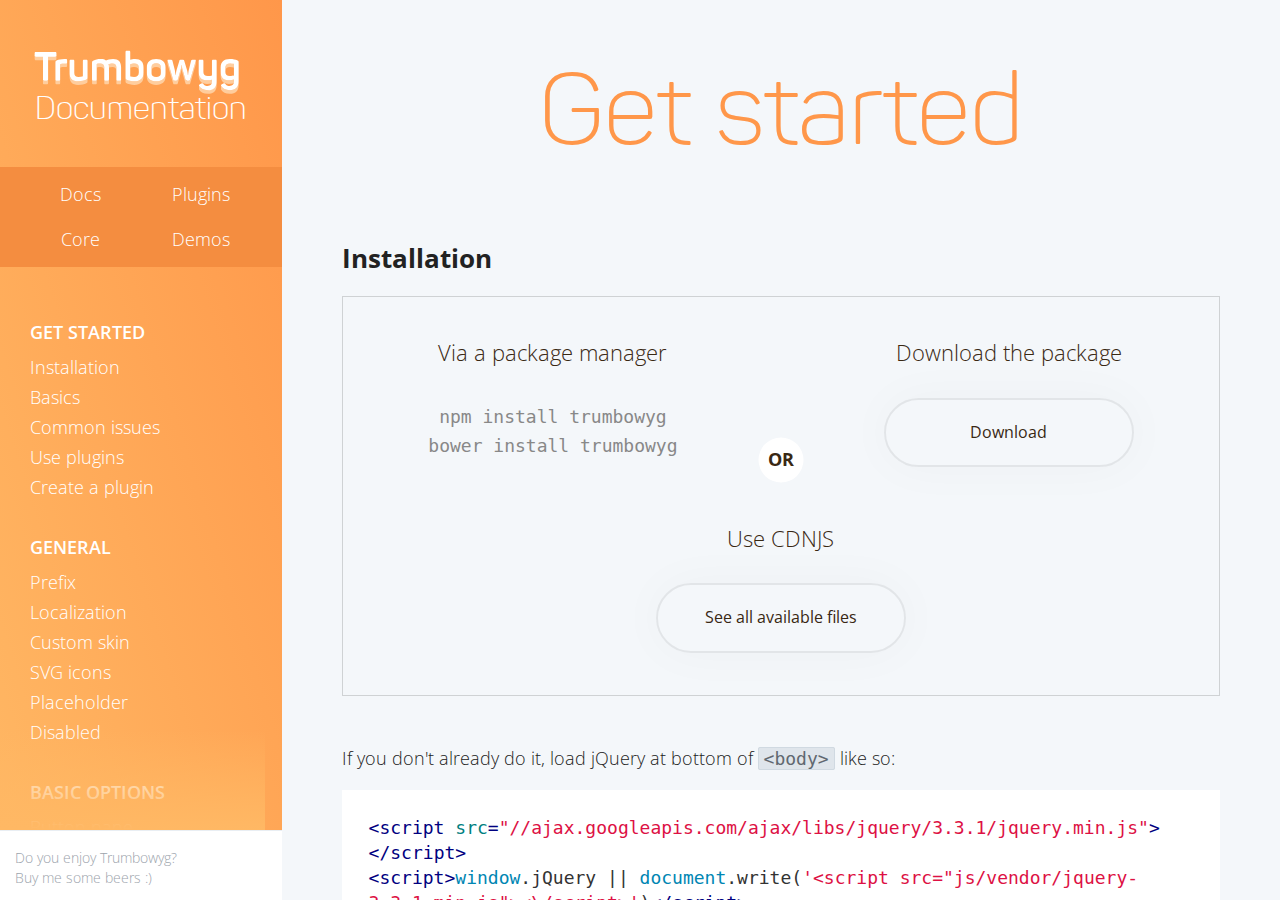
<file: view/teste/Trumbowyg-main/docs/documentation/index.html>
<!DOCTYPE html>
<html lang="en">
<head>
    <meta charset="utf-8">
    <meta http-equiv="X-UA-Compatible" content="IE=edge,chrome=1">
    <title>Documentation | Trumbowyg: A lightweight WYSIWYG editor | Alex-D / Alexandre Demode</title>
    <meta name="description" content="Trumbowyg is a jQuery plugin for create WYSIWYG editor">
    <meta name="viewport" content="width=device-width, initial-scale=1">

    <link rel="icon" type="image/png" href="../favicon.png">

    <link rel="stylesheet" href="../css/main.css">
    <link href='https://fonts.googleapis.com/css?family=Open+Sans:400,700' rel='stylesheet' type='text/css'>
</head>
<body class="documentation-body">
<svg xmlns="http://www.w3.org/2000/svg" style="overflow: hidden;visibility: hidden;height: 0;width: 0;">
    <symbol id="trumbowyg-link" viewBox="0 0 72 72">
        <path d="M30.9 49.1l-6.7 6.7c-.8.8-1.6.9-2.1.9s-1.4-.1-2.1-.9l-5.2-5.2c-1.1-1.1-1.1-3.1 0-4.2l6.1-6.1.2-.2 6.5-6.5c-1.2-.6-2.5-.9-3.8-.9-2.3 0-4.6.9-6.3 2.6L10.8 42c-3.5 3.5-3.5 9.2 0 12.7l5.2 5.2c1.7 1.7 4 2.6 6.3 2.6s4.6-.9 6.3-2.6l6.7-6.7C38 50.5 38.6 46.3 37 43l-6.1 6.1zM38.5 22.7l6.7-6.7c.8-.8 1.6-.9 2.1-.9s1.4.1 2.1.9l5.2 5.2c1.1 1.1 1.1 3.1 0 4.2l-6.1 6.1-.2.2-6.5 6.5c1.2.6 2.5.9 3.8.9 2.3 0 4.6-.9 6.3-2.6l6.7-6.7c3.5-3.5 3.5-9.2 0-12.7l-5.2-5.2c-1.7-1.7-4-2.6-6.3-2.6s-4.6.9-6.3 2.6l-6.7 6.7c-2.7 2.7-3.3 6.9-1.7 10.2l6.1-6.1z"></path>
        <path d="M44.1 30.7c.2-.2.4-.6.4-.9 0-.3-.1-.6-.4-.9l-2.3-2.3c-.2-.2-.6-.4-.9-.4-.3 0-.6.1-.9.4L25.8 40.8c-.2.2-.4.6-.4.9 0 .3.1.6.4.9l2.3 2.3c.2.2.6.4.9.4.3 0 .6-.1.9-.4l14.2-14.2z"></path>
    </symbol>
</svg>
<div class="sidebar">
    <div class="sidebar-inner">
        <header class="header-documentation">
            <a href="../" class="documentation-logo-link" title="Back to Trumbowyg landing">
                <img src="../img/logo-doc.svg" alt="" class="documentation-logo">
            </a>
            <h1 class="documentation-title">
                Documentation
            </h1>
            <nav class="documentation-menu">
                <a href="./">Docs</a><span class="documentation-menu-dot"> &bull;</span>
                <a href="./plugins/">Plugins</a><span class="documentation-menu-dot"> &bull;</span>
                <a href="./core/">Core</a><span class="documentation-menu-dot"> &bull;</span>
                <a href="../demos/">Demos</a>
            </nav>
        </header>

        <aside class="documentation-summary">
            <ul>
                <li>
                    <a href="#get-started">Get started</a>
                    <ul>
                        <li><a href="#installation">Installation</a></li>
                        <li><a href="#basics">Basics</a></li>
                        <li><a href="#common-issues">Common issues</a></li>
                        <li><a href="#use-plugins">Use plugins</a></li>
                        <li><a href="./plugins/#create-your-own">Create a plugin</a></li>
                    </ul>
                </li>
                <li>
                    <a href="#general">General</a>
                    <ul>
                        <li><a href="#prefix">Prefix</a></li>
                        <li><a href="#localization">Localization</a></li>
                        <li><a href="#custom-skin">Custom skin</a></li>
                        <li><a href="#svg-icons">SVG icons</a></li>
                        <li><a href="#placeholder">Placeholder</a></li>
                        <li><a href="#disabled">Disabled</a></li>
                    </ul>
                </li>
                <li>
                    <a href="#basic-options">Basic Options</a>
                    <ul>
                        <li><a href="#button-pane">Button pane</a></li>
                        <li><a href="#change-active-dropdown-icon">Active dropdown icon</a></li>
                        <li><a href="#hide-button-texts">Hide button texts</a></li>
                        <li><a href="#semantic">Semantic</a></li>
                        <li><a href="#reset-css">Reset CSS</a></li>
                        <li><a href="#remove-format-pasted">Remove format pasted</a></li>
                        <li><a href="#tags-to-remove">Tags to remove</a></li>
                        <li><a href="#tags-to-keep">Tags to keep</a></li>
                        <li><a href="#auto-grow">Auto grow</a></li>
                        <li><a href="#auto-grow-on-enter">Auto grow on enter</a></li>
                        <li><a href="#image-width-modal-edit">Image width modal edit</a></li>
                        <li><a href="#url-protocol">URL protocol</a></li>
                        <li><a href="#minimal-links">Minimal links</a></li>
                        <li><a href="#default-link-target">Default link target</a></li>
                        <li><a href="#tag-classes">Tag classes</a></li>
                    </ul>
                </li>
                <li>
                    <a href="#advanced-options">Advanced Options</a>
                    <ul>
                        <li><a href="#add-localization">Add a localization</a></li>
                        <li><a href="#custom-buttons">Custom buttons</a></li>
                        <li><a href="#custom-dropdowns">Custom dropdowns</a></li>
                    </ul>
                </li>
                <li>
                    <a href="#api">API</a>
                    <ul>
                        <li><a href="#modal-box">Modal box</a></li>
                        <li><a href="#range">Range</a></li>
                        <li><a href="#manage-content">Manage content</a></li>
                        <li><a href="#empty">Empty</a></li>
                        <li><a href="#enable-disable-edition">Enable/disable edition</a></li>
                        <li><a href="#toggle">Toggle HTML/WYSIWYG</a></li>
                        <li><a href="#destroy-editor">Destroy editor</a></li>
                        <li><a href="#events">Events</a></li>
                    </ul>
                </li>
            </ul>
        </aside>

        <div class="documentation-sidebar-beer">
            <a href="../#donate">
                <img src="../img/beer.svg" alt="" class="beer-icon">
                <span class="beer-label">
                    Do you enjoy Trumbowyg? <br>
                    Buy me some beers :)
                </span>
            </a>
        </div>
    </div>
</div>

<main class="main">
    <section id="get-started" class="wrapper section">
        <h2 class="section-title">Get started</h2>

        <div class="feature">
            <h3 id="installation">Installation</h3>

            <div class="installation-first-step">
                <div class="installation-package-managers">
                    <div class="installation-col-title">
                        Via a package manager
                    </div>
                    <code>npm install trumbowyg</code>
                    <code>bower install trumbowyg</code>
                </div>
                <div class="installation-or">
                    or
                </div>
                <div class="installation-download">
                    <div class="installation-col-title">
                        Download the package
                    </div>
                    <a href="https://github.com/Alex-D/Trumbowyg/archive/main.zip" class="button button-ghost">Download</a>
                </div>
                <div class="installation-cdn">
                    <div class="installation-col-title">
                        Use CDNJS
                    </div>
                    <a href="https://cdnjs.com/libraries/Trumbowyg" class="button button-ghost">See all available files</a>
                </div>
            </div>

            <p>
                If you don't already do it, load jQuery at bottom of <code>&lt;body&gt;</code> like so:
            </p>
            <pre><code class="html">
&lt;script src="//ajax.googleapis.com/ajax/libs/jquery/3.3.1/jquery.min.js">&lt;/script>
&lt;script>window.jQuery || document.write('&lt;script src="js/vendor/jquery-3.3.1.min.js">&lt;\/script>')&lt;/script>
            </code></pre>
            <p class="note">
                Trumbowyg requires jQuery >= 1.8
            </p>

            <p>
                After these lines, you have to load Trumbowyg.
            </p>
            <pre><code class="html">
&lt;script src="trumbowyg/dist/trumbowyg.min.js">&lt;/script>
            </code></pre>

            <p>
                Don't forget to load Trumbowyg CSS in the <code>&lt;head&gt;</code>, or load your own style for the
                editor.
            </p>
            <pre><code class="html">
&lt;link rel="stylesheet" href="trumbowyg/dist/ui/trumbowyg.min.css">
            </code></pre>
        </div>


        <div class="feature">
            <h3 id="basics">Basics</h3>

            <p>
                This the minimal code to transform a simple div into the amazing WYSIWYG editor which is Trumbowyg.
            </p>
            <pre><code class="javascript">
$('#trumbowyg-demo').trumbowyg();
            </code></pre>
            <p>
                If you want to set options to Trumbowyg, add an object which contains your options as parameters.
            </p>
            <pre><code class="javascript">
$('#trumbowyg-demo').trumbowyg({
    btns: [['strong', 'em',], ['insertImage']],
    autogrow: true
});
            </code></pre>
        </div>

        <div class="feature">
            <h3 id="common-issues">Common issues</h3>

            <h4>SVG icons does not load</h4>

            <ul>
                <li>check if you are in HTTP(S) protocol;</li>
                <li>check if you do not have cross domain error (XHR request is used).</li>
            </ul>
            <p>
                If your problem is not solved by these tips, check the
                <a href="#svg-icons">SVG icons section</a>.
            </p>
        </div>

        <div class="feature">
            <h3 id="use-plugins">Use plugins</h3>

            <h4>Add a plugin to your page</h4>

            <p>
                Basically you need to add the plugin JS to your page, at the bottom of your <code>&lt;body></code>,
                <strong>after</strong> jQuery and Trumbowyg imports (in this order), but before your custom JS which
                initialize Trumbowyg:
            </p>
            <pre><code class="html">
&lt;-- Import jQuery -->
&lt;script src="//ajax.googleapis.com/ajax/libs/jquery/3.3.1/jquery.min.js">&lt;/script>
&lt;script>window.jQuery || document.write('&lt;script src="js/vendor/jquery-3.3.1.min.js">&lt;\/script>')&lt;/script>

&lt;-- Import Trumbowyg -->
&lt;script src="trumbowyg/dist/trumbowyg.min.js">&lt;/script>

&lt;-- Import Trumbowyg plugins... -->
&lt;script src="trumbowyg/dist/plugins/upload/trumbowyg.cleanpaste.min.js">&lt;/script>
&lt;script src="trumbowyg/dist/plugins/upload/trumbowyg.pasteimage.min.js">&lt;/script>

&lt;-- Init Trumbowyg -->
&lt;script>
    // Doing this in a loaded JS file is better, I put this here for simplicity
    $('#my-editor').trumbowyg();
&lt;/script>
            </code></pre>

            <p>
                In the previous case, plugins are "auto registering" themself into Trumbowyg and be activated in
                <strong>all</strong> future Trumbowyg instances.
            </p>
            <p>
                But most popular plugins are button-based, like
                <a href="./plugins/#plugin-upload">upload</a> or
                <a href="./plugins/#plugin-colors">colors</a> ones.
                If you want to use these plugins, load them like explained before, then add the plugin button to your editor
                by <a href="#button-pane">checking the button pane doc section</a>.
            </p>
            <p>
                For more information on plugins, check <a href="./plugins/">the plugins documentation page.</a>
            </p>
        </div>
    </section>


    <section id="general" class="wrapper section">
        <h2 class="section-title">General</h2>

        <div class="feature" data-added="1.0.0">
            <h3 id="prefix">Prefix</h3>
            <p>
                You can change prefix of all class added on elements of Trumbowyg using this option:
            </p>
            <pre><code class="javascript">
$('textarea').trumbowyg({
    prefix: 'custom-prefix'
});
            </code></pre>
            <p>
                For example, the bold button class is now <code class="javascript">custom-prefix-bold-button</code>
            </p>
            <p class="note">
                Default value is <code>trumbowyg</code>
            </p>
        </div>


        <div class="feature" data-added="1.0.0">
            <h3 id="localization">Localization</h3>
            <p>
                Your users don't speak english? No problem, Trumbowyg has a language parameter. You have to load the
                appropriate lang file. Search in <code>/dist/langs</code> folder to see if a language file already
                exists, if not create it and share it :). See <a href="#add-localization">add a localization</a> for
                more details on language file.
            </p>
            <p>
                Don't forget include the lang file in your pages:
            </p>
            <pre><code class="html">
&lt;script type="text/javascript" src="js/dist/langs/fr.min.js"&gt;&lt;/script&gt;
            </code></pre>
            <p class="note">
                Warning, include lang file after Trumbowyg and before instantiating the editor!
            </p>
            <p>
                Usage of language parameter:
            </p>
            <pre><code class="javascript">
$('textarea').trumbowyg({
    lang: 'fr'
});
            </code></pre>
            <p class="note">
                If the lang was not found, english values are used by default.
            </p>
        </div>


        <div class="feature" data-added="1.0.0">
            <h3 id="custom-skin">Custom skin</h3>
            <p>
                Trumbowyg is flexible and simple. You want a different look?
            </p>

            <h4>Replace existing CSS file</h4>
            <p>
                Copy <code>/src/ui/</code> folder somewhere and customize style. Finally, link your new CSS file and
                remove link to Trumbowyg default style.
            </p>
            <p class="note">
                It is not recommended to directly edit the CSS file in the trumbowyg folder. When you update the plugin,
                your modifications will be erased.
            </p>

            <br>

            <h4>Multiple skins for multiple Trumbowyg</h4>
            <p>
                This is useful when you do not want same design for all instances of Trumbowyg.
            </p>
            <p>
                Use the prefix option:
            </p>
            <pre><code class="javascript">
$('.editor-modern-ui').trumbowyg({
    prefix: 'modern-ui'
});
            </code></pre>
            <p>
                In your CSS, you can now stylize <code>.modern-ui-link-button</code> for example, whitout conflicts with
                the default skin. It's necessary to redefine style for all elements. If you want to start from the
                default skin, copy <code>/src/ui/</code> folder, replace all <code>trumbowyg-</code> by your prefix and
                work from here.
            </p>
        </div>


        <div class="feature" data-added="2.1.0">
            <h3 id="svg-icons">SVG icons</h3>
            <p class="added-feature">Added in 2.1.0</p>
            <p>
                A pack of SVG icons is available and enabled by default. This file is loaded via XHR request
                in JavaScript so it is possible the path is not matching with your assets file paths.
                You can change the path of the SVG or disable this feature.
            </p>

            <h4>Change SVG path globally</h4>
            <p>
                To change SVG path, you need to set the path in global Trumbowyg configuration object:
            </p>
            <pre><code class="javascript">
$.trumbowyg.svgPath = '/assets/my-custom-path/icons.svg';
            </code></pre>
            <p class="note">
                This global way needs to be done before initialize any Trumbowyg instance.
            </p>

            <h4>Disable SVG icons globally</h4>
            <p>
                If you do not want SVG icons, you can set this option to false. Then, you can add your custom
                icons by CSS or what you want.
            </p>
            <pre><code class="javascript">
$.trumbowyg.svgPath = false;
            </code></pre>
            <p>
                Check <a href="#hide-button-texts">hide button texts</a> option if you did not want button content at all
                and customize it by yourself.
            </p>
            <p class="note">
                This global way needs to be done before initialize any Trumbowyg instance.
            </p>

            <h4>Change SVG path or disable SVG icons locally</h4>
            <p>
                You can also apply <code>svgPath</code> option for an isolated editor only.
            </p>
            <pre><code class="javascript">
$('.editor').trumbowyg({
    svgPath: false // or a path like '/assets/my-custom-path/icons.svg'
});
            </code></pre>

            <h4>Use absolute path to SVG sprite</h4>
            <p class="added-feature">Added in 2.22.0</p>
            <p class="note">
                If you want to be IE-complient you should use this option.
            </p>
            <p>
                This will load icons directly from the sprite file.
                Instead of loading the sprite inline into the page, you can directly set this global option to true.
            </p>
            <pre><code class="javascript">
$.trumbowyg.svgAbsoluteUsePath = true;
            </code></pre>
            <p>
                This option is useful to avoid issues with <code>baseURL</code>.
            </p>
            <p class="note">
                This global way needs to be done before initialize any Trumbowyg instance.
            </p>
            <p class="note">
                Default value for <code>svgAbsoluteUsePath</code> is <code>false</code>.
            </p>

            <h4>Use SVG icons without XHR or via an another protocol than HTTP(S)</h4>
            <p class="note">
                If you want to be IE9-complient you should use this option.
            </p>
            <p>
                If you do not want use HTTP(S) protocol or use XHR to load icons, you can load icons in your HTML
                on your own. You just need to include the
                <a href="https://raw.githubusercontent.com/Alex-D/Trumbowyg/main/dist/ui/icons.svg">icons.svg file</a>
                inline in your <code>&lt;body></code>:
            </p>
            <pre><code class="html">
&lt;div id="trumbowyg-icons">
    &lt;svg xmlns="http://www.w3.org/2000/svg">
        &lt;symbol id="trumbowyg-blockquote" viewBox="0 0 72 72">&lt;path d="...">&lt;/path>&lt;/symbol>
        &lt;symbol id="trumbowyg-bold" viewBox="0 0 72 72">&lt;path d="...">&lt;/path>&lt;/symbol>
        &lt;symbol id="trumbowyg-close" viewBox="0 0 72 72">&lt;path d="...">&lt;/path>&lt;/symbol>
        &lt;!-- ... all other icons here -->
    &lt;/svg>
&lt;/div>
            </code></pre>
            <p class="note">
                You need to use this id: <code>&lt;prefix&gt;-icons</code>.
            </p>
            <p>
                Trumbowyg checks if a <code>#&lt;prefix&gt;-icons</code> exists. If not, it loads SVG icons file via
                XHR and puts it in a div with this id. Next editor on the page does not load icons again. By adding
                this div in the page, you "hack" this mechanism to load it on your own.
            </p>
        </div>


        <div class="feature" data-added="1.1.3">
            <h3 id="placeholder">Placeholder</h3>
            <p>
                Like the HTML5 attribute on input and textarea, you can add a placeholder with Trumbowyg.
            </p>
            <pre><code class="html">
&lt;div class="my-editor" placeholder="Your text as placeholder">&lt;/div>
            </code></pre>
            <p class="note">
                Placeholder is visible only if the element is empty (no HTML/text).
            </p>
            <div class="note">
                <p>
                    Placeholder is both managed in JS and CSS with the default style. If you create your own style, you
                    need to apply the following style (replace <code>trumbowyg</code> by your prefix):
                </p>
                <pre><code class="css">
.trumbowyg-editor[contenteditable=true]:empty::before{
    content: attr(placeholder);
    color: #999;
}
                </code></pre>
            </div>
        </div>


        <div class="feature" data-added="2.1.0">
            <h3 id="disabled">Disabled</h3>
            <p class="added-feature">Added in 2.1.0</p>
            <p>
                Trumbowyg supports <code>disabled</code> attribute on a textarea and an option.
            </p>
            <pre><code class="html">
&lt;textarea class="my-editor" disabled>&lt;/textarea>
            </code></pre>
            <pre><code class="javascript">
$('.a-disabled-editor').trumbowyg({
    disabled: true
});
            </code></pre>
            <p class="note">
                You can switch between disabled and enabled states by <a href="#enable-disable-edition">using API</a>
            </p>
        </div>
    </section>


    <section id="basic-options" class="wrapper section">
        <h2 class="section-title">Basic Options</h2>


        <div class="feature" data-added="1.0.0">
            <h3 id="button-pane">Button pane</h3>
            <p>
                It's probably the most interesting option, it allows you to choose the buttons that appears in the
                button pane. This option is an array containing string values representing the buttons or vertical
                separators (using the pipe character). To create your own custom button pane, define an array and pass
                it to the <code>btns</code> option.
            </p>
            <pre><code class="javascript">
$('.simple-editor').trumbowyg({
    btns: [['bold', 'italic'], ['link']]
});
            </code></pre>
            <div class="note">
                <p>
                    By default, <code>btns</code> option value is:
                </p>
                <pre><code class="javascript">
$('.simple-editor').trumbowyg({
    btns: [
        ['viewHTML'],
        ['undo', 'redo'], // Only supported in Blink browsers
        ['formatting'],
        ['strong', 'em', 'del'],
        ['superscript', 'subscript'],
        ['link'],
        ['insertImage'],
        ['justifyLeft', 'justifyCenter', 'justifyRight', 'justifyFull'],
        ['unorderedList', 'orderedList'],
        ['horizontalRule'],
        ['removeformat'],
        ['fullscreen']
    ]
});
                </code></pre>
            </div>
        </div>


        <div class="feature" data-added="2.18.0">
            <h3 id="change-active-dropdown-icon">Active dropdown icon</h3>
            <p class="added-feature">Added in 2.18.0</p>
            <p>
                Dropdown icon can change to the active sub-button icon with this option enabled.
            </p>
            <pre><code class="javascript">
$('.simple-editor').trumbowyg({
    changeActiveDropdownIcon: true
});
            </code></pre>
            <p class="note">
                By default, <code>changeActiveDropdownIcon</code> option value is: <code>false</code>
            </p>
        </div>


        <div class="feature" data-added="2.5.0">
            <h3 id="hide-button-texts">Hide button texts</h3>
            <p class="added-feature">Added in 2.5.0</p>
            <p>
                You can hide button texts showed when you put <a href="#svg-icons">svgPath to false</a>.
            </p>
            <pre><code class="javascript">
// Globally
$.trumbowyg.hideButtonTexts = true

// Or locally
$('.trumbowyg').trumbowyg({
    hideButtonTexts: true
});
            </code></pre>
            <p class="note">
                If you disable SVG icons and button texts, you should design them by yourself.
            </p>
        </div>


        <div class="feature" data-added="1.0.0">
            <h3 id="semantic">Semantic</h3>
            <p>
                Generates a better, more semantic oriented HTML (i.e. <code>&lt;em&gt;</code> instead of <code>
                &lt;i&gt;</code>, <code>&lt;strong&gt;</code> instead of <code>&lt;b&gt;</code>, etc.). It's just a
                boolean:
            </p>
            <pre><code class="javascript">
$('.trumbowyg').trumbowyg({
    semantic: false
});
            </code></pre>
            <p>
                Enabling semantic mode deactivates the <em>underline</em> button by default because they do not convey any real
                semantic. If you want to reactivate them, you have to do it explicitly, see <a href="#button-pane">Button
                pane</a>
            </p>
            <p>
                Since 2.12.0 you can also put an object to customize the semantic tag mapping for each one of these tags:
                <code>&lt;b&gt;</code>,
                <code>&lt;i&gt;</code>,
                <code>&lt;s&gt;</code>,
                <code>&lt;strike&gt;</code>,
                <code>&lt;div&gt;</code>.
            </p>
            <pre><code class="javascript">
$('.trumbowyg').trumbowyg({
    semantic: {
        'div': 'div' // Editor does nothing on div tags now
    }
});
            </code></pre>
            <p class="note">
                This option is set to <code>true</code> by default which is equivalent to:
            </p>
            <pre><code class="javascript">
$('.trumbowyg').trumbowyg({
    semantic: {
        'b': 'strong',
        'i': 'em',
        's': 'del',
        'strike': 'del',
        'div': 'p'
    }
});
            </code></pre>
        </div>


        <div class="feature" data-added="1.0.0">
            <h3 id="reset-css">Reset CSS</h3>
            <p>
                If you don't want the page style to impact on the look of the text in the editor, you will need to apply
                a reset-css on the editor. You can activate this with the <code>resetCss</code> option:
            </p>
            <pre><code class="javascript">
$('.trumbowyg').trumbowyg({
    resetCss: true
});
            </code></pre>
            <p class="note">
                This option is set to <code>false</code> by default. The reset only applies to the editor, not to the
                generated HTML code.
            </p>
        </div>


        <div class="feature" data-added="2.0.0">
            <h3 id="remove-format-pasted">Remove format pasted</h3>
            <p>
                If you don't want styles pasted from clipboard (from Word or other webpage for example), pass the <code>removeformatPasted</code>
                option to <code>true</code>
            </p>
            <pre><code class="javascript">
$('.trumbowyg').trumbowyg({
    removeformatPasted: true
});
            </code></pre>
            <p class="note">
                In order to use this option, you need to define a font size in your CSS or use a reset like normalize.
            </p>
            <p class="note">
                Remove format pasted is not active by default (set to <code>false</code>).
            </p>
        </div>


        <div class="feature" data-added="2.0.0">
            <h3 id="tags-to-remove">Tags to remove</h3>
            <p>
                Allow to sanitize the code by removing all tags you want. The <code>tagsToRemove</code>
                option is an array.
            </p>
            <pre><code class="javascript">
$('.trumbowyg').trumbowyg({
    tagsToRemove: ['script', 'link']
});
            </code></pre>
            <p class="note">
                You must do the sanitize server-side too to avoid some security issues like XSS.
            </p>
            <p class="note">
                Tags to remove is an empty array by default (set to <code>[]</code>).
            </p>
        </div>


        <div class="feature" data-added="2.12.0">
            <h3 id="tags-to-keep">Tags to keep</h3>
            <p class="added-feature">Added in 2.12.0</p>
            <p>
                Sometimes you want to keep some empty <code>i</code> tags for <em>Font Awesome</em> or anything else. You can define this list via the <code>tagsToKeep</code>
                option.
            </p>
            <pre><code class="javascript">
$('.trumbowyg').trumbowyg({
    tagsToKeep: ['i', 'script[src]']
});
            </code></pre>
            <p class="note">
                Default tags to keep are <code>['hr', 'img', 'embed', 'iframe', 'input']</code>.
            </p>
        </div>


        <div class="feature" data-added="1.0.0">
            <h3 id="auto-grow">Auto grow</h3>
            <p>
                The text editing zone can extend itself when writing a long text. To activate this feature, use the
                autogrow option:
            </p>
            <pre><code class="javascript">
$('.trumbowyg').trumbowyg({
    autogrow: true
});
            </code></pre>
            <p class="note">
                Autogrow is not active by default (set to <code>false</code>).
            </p>
        </div>


        <div class="feature" data-added="2.7.0">
            <h3 id="auto-grow-on-enter">Auto grow on enter</h3>
            <p class="added-feature">Added in 2.7.0</p>
            <p>
                The text editing zone can extend itself when editor get focus and reduce on blur.
                To activate this feature, use the following option:
            </p>
            <pre><code class="javascript">
$('.trumbowyg').trumbowyg({
    autogrowOnEnter: true
});
            </code></pre>
            <p class="note">
                Autogrow on enter is not active by default (set to <code>false</code>).
            </p>
        </div>


        <div class="feature" data-added="2.9.0">
            <h3 id="image-width-modal-edit">Image width modal edit</h3>
            <p class="added-feature">Added in 2.9.0</p>
            <p>
                Add a field in image insert/edit modal which allow users to set the image width.
                To activate this feature, use the following option:
            </p>
            <pre><code class="javascript">
$('.trumbowyg').trumbowyg({
    imageWidthModalEdit: true
});
            </code></pre>
            <p class="note">
                Image width modal edit is not active by default (set to <code>false</code>).
            </p>
        </div>


        <div class="feature" data-added="2.9.4">
            <h3 id="url-protocol">URL protocol</h3>
            <p class="added-feature">Added in 2.9.4</p>
            <p>
                An option to auto-prefix URLs with a protocol.
            </p>
            <p>
                When this option
                is set to <code>true</code>, URLs missing a protocol will be
                prefixed with <code>https://</code>. Alternatively, a string can
                be provided for a custom prefix.
            </p>
            <p>
              For example, a value of <code>true</code> would convert
              <code>example.com</code> to
              <code>https://example.com</code>, while a value of
              <code>ftp</code> converts to
              <code>ftp://example.com</code>.
            </p>
            <pre><code class="javascript">
$('.trumbowyg').trumbowyg({
    urlProtocol: true
});
            </code></pre>
            <p class="note">
              Anchors, email addresses and relative links are left unchanged.
            </p>
            <p class="note">
                URL protocol is not active by default (set to <code>false</code>).
            </p>
        </div>


        <div class="feature" data-added="2.9.4">
            <h3 id="minimal-links">Minimal links</h3>
            <p class="added-feature">Added in 2.9.4</p>
            <p>
                Reduce the link overlay to use only <code>url</code> and
                <code>text</code> fields, omitting <code>title</code> and
                <code>target</code>.
            </p>
            <pre><code class="javascript">
$('.trumbowyg').trumbowyg({
    minimalLinks: true
});
            </code></pre>
            <p class="note">
                The minimal links option is not active by default (set to
                <code>false</code>).
            </p>
        </div>


        <div class="feature" data-added="2.20.0">
            <h3 id="default-link-target">Default link target</h3>
            <p class="added-feature">Added in 2.20.0</p>
            <p>
                Allow to set link target attribute value to what you want, even if the <code>minimalLinks</code>
                option is set to <code>true</code>.
            </p>
            <pre><code class="javascript">
$('.trumbowyg').trumbowyg({
    defaultLinkTarget: '_blank'
});
            </code></pre>
            <p class="note">
                Default link target does nothing by default (set to
                <code>undefined</code>).
            </p>
        </div>


        <div class="feature" data-added="2.23.0">
            <h3 id="tag-classes">Tag classes</h3>
            <p class="added-feature">Added in 2.23.0</p>
            <p>
                Add classes to any tag.
            </p>
            <pre><code class="javascript">
$('.trumbowyg').trumbowyg({
    tagClasses: {
        h1: 'h1', // Bootstrap example
        blockquote: 'bg-grey-100 rounded-xl', // Tailwind CSS example
    }
});
            </code></pre>
            <p class="note">
                No classes are applied by default.
            </p>
        </div>
    </section>


    <section id="advanced-options" class="wrapper section">
        <h2 class="section-title">Advanced Options</h2>

        <div class="feature" data-added="1.0.0">
            <h3 id="add-localization">Add a localization</h3>
            <p>
                The structure of a language file is simple, it is a JavaScript Object which associate a translation to
                any key. For example:
            </p>
            <pre><code class="javascript">
jQuery.trumbowyg.langs.fr = {
    _dir: "ltr", // Changes the editor dir

    bold: "Gras",
    close: "Fermer"
};
            </code></pre>
            <p>
                Some localizations are added each day, you can find them in
                <a href="https://github.com/Alex-D/Trumbowyg/tree/main/dist/langs">the langs folder on GitHub</a>
            </p>
            <p>
                You can submit a new localization file by creating a new pull request on the Github repository.
            </p>
            <p class="note">
                English is the default localization, you don't need to include any file to get Trumbowyg in English.
            </p>
        </div>

        <div class="feature" data-added="1.0.0">
            <h3 id="custom-buttons">Custom buttons</h3>
            <p>
                If Trumbowyg does not fit your needs, maybe you can create your very own custom button to solve this.
                The following code (which does not works as is) show you all available button parameters.
            </p>
            <pre><code class="javascript">
$('.trumbowyg').trumbowyg({
    btnsDef: {
        buttonName: {
            fn: 'functionName',
            tag: 'tagName',
            title: 'Button tooltip',
            text: 'Displayed button name',
            isSupported: function () { return true; },
            key: 'K',
            param: '' ,
            forceCSS: false,
            class: '',
            hasIcon: true
        }
    }
});
            </code></pre>
            <p>
                The key (here <code>buttonName</code>) is the button name used in <code>btns</code> and in <code>dropdown</code>.
                It is used as many default in options below.
            </p>
            <h4>Parameters</h4>
            <dl>
                <dt><strong><code>fn</code></strong> <code class="type">string</code>|<code class="type">function</code></dt>
                <dd>
                    The name of a Trumbowyg internal method OR a callable function OR browser native execCommand name.
                    In any case, the function is called when the user click on the button or use the associated shortcut.
                    <br>
                    <strong>Default</strong>: button name
                </dd>
                <dt><strong><code>tag</code></strong> <code class="type">string</code></dt>
                <dd>
                    The HTML tag name which highlight the button if cursor is in a tag which this tag name.
                    <br>
                    <strong>Default</strong>: button name
                </dd>
                <dt><strong><code>title</code></strong> <code class="type">string</code></dt>
                <dd>
                    The text displayed in a tooltip on mouse over a button.
                    <br>
                    <strong>Default</strong>: <code>text</code> parameter OR translated button name OR raw button name
                </dd>
                <dt><strong><code>text</code></strong> <code class="type">string</code></dt>
                <dd>
                    The text of the button used when <a href="#svg-icons">svgPath is set to false</a>.
                    This text can be hidden via <code><a href="#hide-button-texts">hideButtonTexts</a></code> option.
                    <br>
                    <strong>Default</strong>: <code>title</code> parameter OR translated button name OR raw button name
                </dd>
                <dt><strong><code>isSupported</code></strong> <code class="type">function</code></dt>
                <dd>
                    A function which returns a Boolean to know if the custom button is supported (browser compatibility
                    check, context check, ...)
                    <br>
                    <strong>Default</strong>: <code>null</code> (no check)
                </dd>
                <dt><strong><code>key</code></strong> <code class="type">string</code></dt>
                <dd>
                    Shortcut key which triggers the button function (<code>fn</code>)
                    <br>
                    <strong>Default</strong>: <code>null</code> (no shortcut defined)
                </dd>
                <dt><strong><code>param</code></strong> <code class="type">string</code></dt>
                <dd>
                    In case of using browser native execCommand, give this as parameter.
                    <br>
                    <strong>Default</strong>: button name
                </dd>
                <dt><strong><code>forceCSS</code></strong> <code class="type">string</code></dt>
                <dd>
                    In case of using browser native execCommand, force usage of inline CSS insteed of a tag.
                    <br>
                    <strong>Default</strong>: <code>false</code>
                </dd>
                <dt><strong><code>class</code></strong> <code class="type">string</code></dt>
                <dd>
                    A string which is added to the button class attribute.
                    <br>
                    <strong>Default</strong>: Trumbowyg adds a <code>prefix + '-' + buttonName</code> class
                </dd>
                <dt><strong><code>hasIcon</code></strong> <code class="type">boolean</code></dt>
                <dd>
                    Allow us to force the display of the text for a specific button.
                    <br>
                    <strong>Default</strong>: <code>true</code>
                </dd>
            </dl>
            <p>
                Working example:
            </p>
            <pre><code class="javascript">
$('.trumbowyg').trumbowyg({
    btnsDef: {
        alert: {
            fn: function() {
                alert('some text')
            },
            ico: 'blockquote'
        }
    },
    btns: [
        ['alert']
    ]
});
            </code></pre>
        </div>

        <div class="feature" data-added="1.0.0">
            <h3 id="custom-dropdowns">Custom dropdowns</h3>
            <p>
                You can also create your own dropdown, like buttons. The following code (which does not works as is)
                show use all options which can be used to make our own customized dropdown.
            </p>
            <pre><code class="javascript">
$('.trumbowyg').trumbowyg({
    btnsDef: {
        dropdownButtonName: {
            dropdown: ['btnA', 'btnB'],
            title: 'Displayed dropdown button name',
            ico: 'iconName',
            hasIcon: true
        }
    }
});
            </code></pre>
            <h4>Parameters</h4>
            <dl>
                <dt><strong><code>dropdown</code></strong> <code class="type">array&lt;string></code></dt>
                <dd>
                    A list of button names to list in the dropdown.
                    <br>
                    <strong>Default</strong>: <code>[]</code>
                </dd>
                <dt><strong><code>title</code></strong> <code class="type">string</code></dt>
                <dd>
                    The text displayed in a tooltip on mouse over the dropdown button.
                    <br>
                    <strong>Default</strong>: translated dropdown button name OR raw dropdown button name
                </dd>
                <dt><strong><code>ico</code></strong> <code class="type">string</code></dt>
                <dd>
                    The icon name for the dropdown. You can reuse <a href="https://github.com/Alex-D/Trumbowyg/tree/develop/src/ui/icons">some existing icons from Trumbowyg</a>.
                    <br>
                    <strong>Default</strong>: icon with button name in snake case
                </dd>
                <dt><strong><code>hasIcon</code></strong> <code class="type">boolean</code></dt>
                <dd>
                    Allow us to force the display of the text for a specific button.
                    <br>
                    <strong>Default</strong>: <code>true</code>
                </dd>
            </dl>
            <p>
                Working example which groups all justify buttons in one dropdown:
            </p>
            <pre><code class="javascript">
$('.trumbowyg').trumbowyg({
    btnsDef: {
        align: {
            dropdown: ['justifyLeft', 'justifyCenter', 'justifyRight', 'justifyFull'],
            ico: 'justifyLeft'
        }
    },
    btns: [
        ['align']
    ]
});
            </code></pre>
        </div>
    </section>


    <section id="api" class="wrapper section">
        <h2 class="section-title">API</h2>

        <div class="feature" data-added="1.0.0">
            <h3 id="modal-box">Modal box</h3>
            <p>
                When you want create your custom extension for Trumbowyg, you can open and close a modal box with custom
                inner HTML code, listen events and more.
            </p>

            <h4>Open and close</h4>
            <p>
                For that use the <code class="javascript">.trumbowyg()</code> method and give parameters <code>'openModal'</code>
                or <code>'closeModal'</code> like that:
            </p>
            <pre><code class="javascript">
// Open a modal box
var $modal = $('#editor').trumbowyg('openModal', {
    title: 'A title for modal box',
    content: '&lt;p&gt;Content in HTML which you want include in created modal box&lt;/p&gt;'
});

// Close current modal box
$('#editor').trumbowyg('closeModal');
            </code></pre>
            <p>
                An <code>openModal</code> call returns a jQuery object which contains the modal box. You need this
                object if you want to use listen events (see below).
            </p>
            <p class="note">
                Only one modal box can open at any given moment. So, <code>openModal</code> return false if a modal is
                currently opened.
            </p>

            <h4>Events on modal box</h4>
            <p>
                Modal boxes in Trumbowy come with two buttons: "Confirm" and "Cancel". An event is associated to each
                one:
            </p>
            <ul>
                <li><code>tbwsubmit</code>: triggered when form is submit</li>
                <li><code>tbwreset</code>: triggered when user cancel operation</li>
            </ul>
            <pre><code class="javascript">
// Open a modal box
var $modal = $('#editor').trumbowyg('openModal', {
    title: 'A title for modal box',
    content: '&lt;p&gt;Content in HTML which you want include in created modal box&lt;/p&gt;'
});

// Listen clicks on modal box buttons
$modal.on('tbwconfirm', function(e){
    // Save data
    $("#editor").trumbowyg('closeModal');
});
$modal.on('tbwcancel', function(e){
    $('#editor').trumbowyg('closeModal');
});
            </code></pre>

            <h4>Only build inputs in modal</h4>
            <p>
                If you want only add inputs in the modal box, this function is more simple. Indeed, you do not manage
                confirm and close buttons, and get all input value on confirm.
            </p>
            <pre><code class="javascript">
var img = $('img#an-img');
$("#editor").trumbowyg('openModalInsert', {
    title: 'A title for modal box',
    fields: {
        url: {
            value: img.attr('src')
        },
        alt: {
            label: 'Alt',
            name: 'alt',
            value: img.attr('alt'),
            type: 'text',
            attributes: {}
        },
        example: {
            // Missing label is replaced by the key of this object (here 'example')
            // Missing name is the key
            // When value is missing, value = ''
            // When type is missing, 'text' is assumed. You can use all the input field types,
            //   plus checkbox and radio (select and textarea are not supported)
            // When attributes is missing, {} is used. Attributes are added as attributes to
            //   the input element.
            // For radio and checkbox fields, you will need to use attributes if you want it
            //   to be checked by default.
        }
    },
    // Callback is called when user confirms
    callback: function(values){
        img.attr('src', values['url']);
        img.attr('alt', values['alt']);

        return true; // Return true if you have finished with this modal box
        // If you do not return anything, you must manage the closing of the modal box yourself
    }
});

// You can also listen for modal confirm/cancel events to do some custom things
// Note: the openModalInsert callback is called on tbwconfirm
$modal.on('tbwconfirm', function(e){
    // Do what you want
});
$modal.on('tbwcancel', function(e){
    trumbowyg.closeModal();
});
            </code></pre>
        </div>


        <div class="feature" data-added="2.0.0">
            <h3 id="range">Range</h3>

            <p>
                Managing correctly text range, is not so trivial. Trumbowyg has a system to save and restore
                selection range which does not involves typical getter/setter.
            </p>

            <h4>Save and get current range</h4>
            <pre><code class="javascript">
// Save current range
$('#editor').trumbowyg('saveRange');

// Restore last saved range
$('#editor').trumbowyg('restoreRange');
            </code></pre>

            <h4>Get selection range</h4>
            <pre><code class="javascript">
// range contains a JavaScript range
var range = $('#editor').trumbowyg('getRange');
            </code></pre>

            <h4>Get last saved range text</h4>
            <pre><code class="javascript">
var text = $('#editor').trumbowyg('getRangeText');
            </code></pre>
        </div>


        <div class="feature" data-added="1.0.0">
            <h3 id="manage-content">Manage content</h3>
            <p>
                You can set and get current HTML content of the editor with a getter/setter:
            </p>
            <pre><code class="javascript">
// Get HTML content
$('#editor').trumbowyg('html');

// Set HTML content
$('#editor').trumbowyg('html', "&lt;p&gt;Your content here&lt;/p&gt;");
            </code></pre>
        </div>


        <div class="feature" data-added="1.0.0">
            <h3 id="empty">Empty</h3>
            <p>
                You can empty the content of the editor.
            </p>
            <pre><code class="javascript">
$('#editor').trumbowyg('empty');
            </code></pre>
        </div>


        <div class="feature" data-added="2.1.0">
            <h3 id="enable-disable-edition">Enable/disable edition</h3>
            <p class="added-feature">Added in 2.1.0</p>
            <p>
                As you can disable editor by using <a href="#disabled">disabled</a> option, you can also switch between
                enabled and disabled states by using API.
            </p>
            <pre><code class="javascript">
$('#editor').trumbowyg('disable');
$('#editor').trumbowyg('enable');
            </code></pre>
        </div>


        <div class="feature" data-added="2.9.0">
            <h3 id="toggle">Toggle between HTML & WYSIWYG modes</h3>
            <p class="added-feature">Added in 2.9.0</p>
            <p>
                You can switch between HTML view and WYSIWYG view via toggle method.
            </p>
            <pre><code class="javascript">
$('#editor').trumbowyg('toggle');
            </code></pre>
        </div>


        <div class="feature" data-added="1.0.0">
            <h3 id="destroy-editor">Destroy editor</h3>
            <p>
                When you wish, you can restore the previous state of the element was used to create the editor.
            </p>
            <pre><code class="javascript">
$('#editor').trumbowyg('destroy');
            </code></pre>
        </div>


        <div class="feature" data-added="1.1.0">
            <h3 id="events">Events</h3>
            <p>
                Some events are fired on the jQuery element which is used to build the editor.
            </p>
            <ul>
                <li>Focus on editor: <code>tbwfocus</code></li>
                <li>Blur on editor: <code>tbwblur</code></li>
                <li>Editor is initialized: <code>tbwinit</code> <span class="version-tag">2.0.0</span></li>
                <li>Change in editor: <code>tbwchange</code> <span class="version-tag">2.0.0</span></li>
                <li>Resize the editor on autogrow: <code>tbwresize</code> <span class="version-tag">2.0.0</span></li>
                <li>Paste something in the editor: <code>tbwpaste</code> <span class="version-tag">2.0.0</span></li>
                <li>Switch to fullscreen mode: <code>tbwopenfullscreen</code> <span class="version-tag">2.0.0</span>
                </li>
                <li>Leave editor's fullscreen mode: <code>tbwclosefullscreen</code> <span
                        class="version-tag">2.0.0</span></li>
                <li>Close the editor: <code>tbwclose</code> <span class="version-tag">2.0.0</span></li>
                <li>Modal open: <code>tbwmodalopen</code> <span class="version-tag">2.20.0</span></li>
                <li>Modal close: <code>tbwmodalclose</code> <span class="version-tag">2.20.0</span></li>
            </ul>
            <pre><code class="javascript">
$('#editor')
.trumbowyg() // Build Trumbowyg on the #editor element
.on('tbwfocus', function(){ console.log('Focus!'); }); // Listen for `tbwfocus` event
.on('tbwblur', function(){ console.log('Blur!'); }); // Listen for `tbwblur` event
            </code></pre>
        </div>
    </section>
</main>


<script src="//ajax.googleapis.com/ajax/libs/jquery/3.3.1/jquery.min.js"></script>
<script>window.jQuery || document.write('<script src="../js/vendor/jquery-3.3.1.min.js"><\/script>')</script>

<script src="../js/vendor/highlight.js"></script>
<script src="../js/main.js"></script>
</body>
</html>
</file>
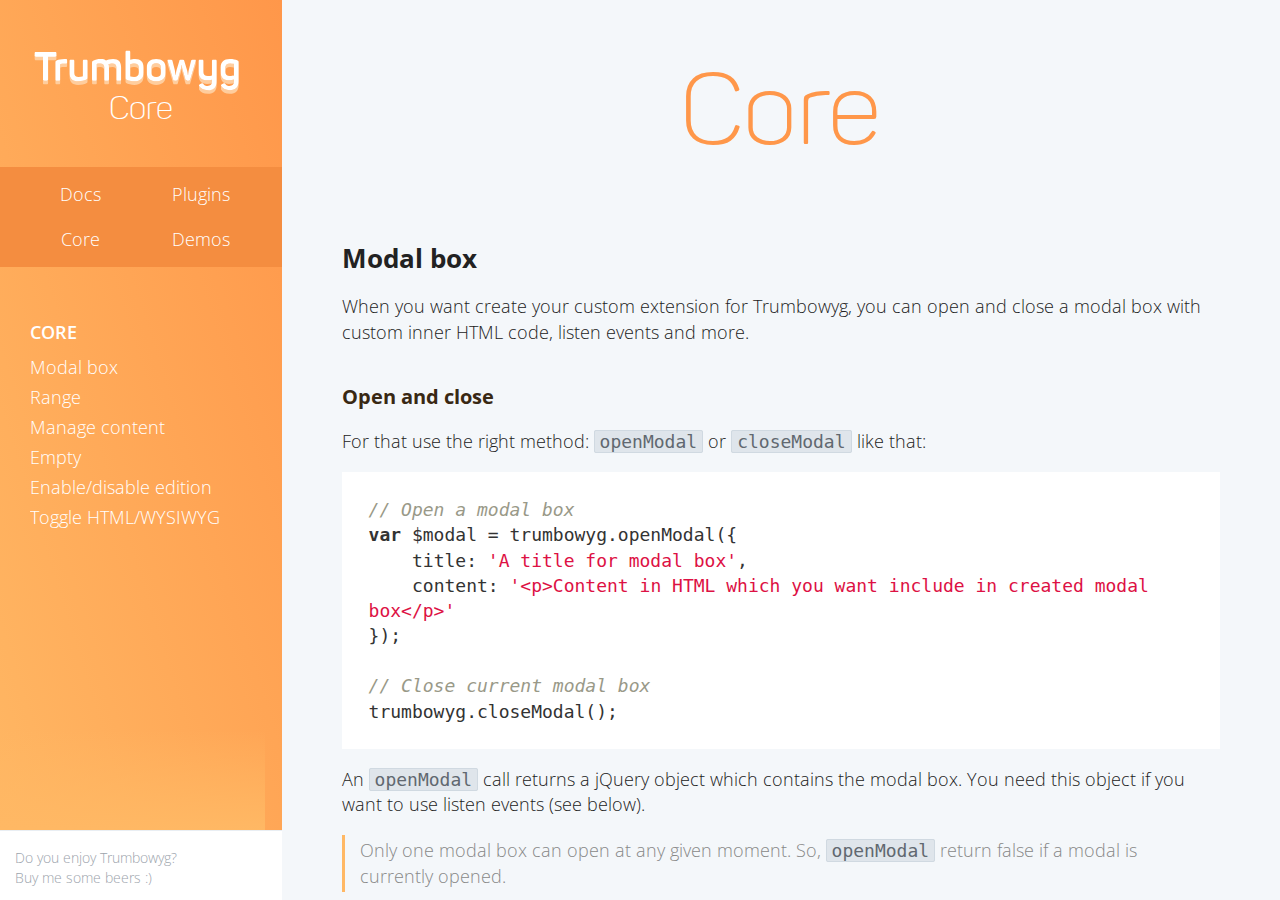
<file: view/teste/Trumbowyg-main/docs/documentation/core/index.html>
<!DOCTYPE html>
<html lang="en">
<head>
    <meta charset="utf-8">
    <meta http-equiv="X-UA-Compatible" content="IE=edge,chrome=1">
    <title>Core | Trumbowyg: A lightweight WYSIWYG editor | Alex-D / Alexandre Demode</title>
    <meta name="description" content="Trumbowyg is a jQuery plugin for create WYSIWYG editor">
    <meta name="viewport" content="width=device-width, initial-scale=1">

    <link rel="icon" type="image/png" href="../../favicon.png">

    <link rel="stylesheet" href="../../css/main.css">
    <link href='https://fonts.googleapis.com/css?family=Open+Sans:400,700' rel='stylesheet' type='text/css'>
</head>
<body class="documentation-body">
<svg xmlns="http://www.w3.org/2000/svg" style="overflow: hidden;visibility: hidden;height: 0;width: 0;">
    <symbol id="trumbowyg-link" viewBox="0 0 72 72">
        <path d="M30.9 49.1l-6.7 6.7c-.8.8-1.6.9-2.1.9s-1.4-.1-2.1-.9l-5.2-5.2c-1.1-1.1-1.1-3.1 0-4.2l6.1-6.1.2-.2 6.5-6.5c-1.2-.6-2.5-.9-3.8-.9-2.3 0-4.6.9-6.3 2.6L10.8 42c-3.5 3.5-3.5 9.2 0 12.7l5.2 5.2c1.7 1.7 4 2.6 6.3 2.6s4.6-.9 6.3-2.6l6.7-6.7C38 50.5 38.6 46.3 37 43l-6.1 6.1zM38.5 22.7l6.7-6.7c.8-.8 1.6-.9 2.1-.9s1.4.1 2.1.9l5.2 5.2c1.1 1.1 1.1 3.1 0 4.2l-6.1 6.1-.2.2-6.5 6.5c1.2.6 2.5.9 3.8.9 2.3 0 4.6-.9 6.3-2.6l6.7-6.7c3.5-3.5 3.5-9.2 0-12.7l-5.2-5.2c-1.7-1.7-4-2.6-6.3-2.6s-4.6.9-6.3 2.6l-6.7 6.7c-2.7 2.7-3.3 6.9-1.7 10.2l6.1-6.1z"></path>
        <path d="M44.1 30.7c.2-.2.4-.6.4-.9 0-.3-.1-.6-.4-.9l-2.3-2.3c-.2-.2-.6-.4-.9-.4-.3 0-.6.1-.9.4L25.8 40.8c-.2.2-.4.6-.4.9 0 .3.1.6.4.9l2.3 2.3c.2.2.6.4.9.4.3 0 .6-.1.9-.4l14.2-14.2z"></path>
    </symbol>
</svg>
<div class="sidebar">
    <div class="sidebar-inner">
        <header class="header-documentation">
            <a href="../../" class="documentation-logo-link">
                <img src="../../img/logo-doc.svg" alt="" class="documentation-logo">
            </a>
            <h1 class="documentation-title">
                Core
            </h1>
            <nav class="documentation-menu">
                <a href="../">Docs</a><span class="documentation-menu-dot"> &bull;</span>
                <a href="../plugins/">Plugins</a><span class="documentation-menu-dot"> &bull;</span>
                <a href="./">Core</a><span class="documentation-menu-dot"> &bull;</span>
                <a href="../../demos/">Demos</a>
            </nav>
        </header>

        <aside class="documentation-summary">
            <ul>
                <li>
                    <a href="#core">Core</a>
                    <ul>
                        <li><a href="#modal-box">Modal box</a></li>
                        <li><a href="#range">Range</a></li>
                        <li><a href="#manage-content">Manage content</a></li>
                        <li><a href="#empty">Empty</a></li>
                        <li><a href="#enable-disable-edition">Enable/disable edition</a></li>
                        <li><a href="#toggle">Toggle HTML/WYSIWYG</a></li>
                    </ul>
                </li>
            </ul>
        </aside>

        <div class="documentation-sidebar-beer">
            <a href="../../#donate">
                <img src="../../img/beer.svg" alt="" class="beer-icon">
                <span class="beer-label">
                    Do you enjoy Trumbowyg? <br>
                    Buy me some beers :)
                </span>
            </a>
        </div>
    </div>
</div>

<main class="main">
    <section id="core" class="wrapper section">
        <h2 class="section-title">Core</h2>

        <div class="feature">
            <h3 id="modal-box">Modal box</h3>
            <p>
                When you want create your custom extension for Trumbowyg, you can open and close a modal box with custom
                inner HTML code, listen events and more.
            </p>

            <h4>Open and close</h4>
            <p>
                For that use the right method: <code>openModal</code> or <code>closeModal</code> like that:
            </p>
            <pre><code class="javascript">
// Open a modal box
var $modal = trumbowyg.openModal({
    title: 'A title for modal box',
    content: '&lt;p&gt;Content in HTML which you want include in created modal box&lt;/p&gt;'
});

// Close current modal box
trumbowyg.closeModal();
            </code></pre>
            <p>
                An <code>openModal</code> call returns a jQuery object which contains the modal box. You need this
                object if you want to use listen events (see below).
            </p>
            <p class="note">
                Only one modal box can open at any given moment. So, <code>openModal</code> return false if a modal is
                currently opened.
            </p>

            <h4>Events on modal box</h4>
            <p>
                Modal boxes in Trumbowy come with two buttons: "Confirm" and "Cancel". An event is associated to each
                one:
            </p>
            <ul>
                <li><code>tbwsubmit</code>: triggered when form is submit</li>
                <li><code>tbwreset</code>: triggered when user cancels operation</li>
            </ul>
            <pre><code class="javascript">
// Open a modal box
var $modal = trumbowyg.openModal({
    title: 'A title for modal box',
    content: '&lt;p&gt;Content in HTML which you want include in created modal box&lt;/p&gt;'
});

// Listen clicks on modal box buttons
$modal.on('tbwconfirm', function(e){
    // Do what you want
    trumbowyg.closeModal();
});
$modal.on('tbwcancel', function(e){
    trumbowyg.closeModal();
});
            </code></pre>

            <h4>Only build inputs in modal</h4>
            <p>
                If you want to only add inputs in the modal box, this function is more simple. Indeed, you do not manage
                confirm and close buttons, and get all input value on confirm.
            </p>
            <pre><code class="javascript">
var img = $('img#an-img');
$modal = trumbowyg.openModalInsert({
    title: 'A title for modal box',
    fields: {
        url: {
            value: img.attr('src')
        },
        alt: {
            label: 'Alt',
            name: 'alt',
            value: img.attr('alt'),
            type: 'text',
            attributes: {}
        },

        // Build your own input by setting type as a function and returning the html
        referrerpolicy: {
            label: 'Referrer Policy',
            name: 'referrerpolicy',
            type: function(field, fieldId, prefix, lg) {
                var html += '&lt;div class="' + prefix + 'input-row"&gt;' +
                    '&lt;div class="' + prefix + 'input-infos"&gt;' +
                      '&lt;label for="' + fieldId + '"&gt;' +
                        '&lt;span&gt;' + (lg[field.label] ? lg[field.label] : field.label) + '&lt;/span&gt;' +
                      '&lt;/label&gt;' +
                    '&lt;/div&gt;' +
                    '&lt;div class="' + prefix + 'input-html"&gt;' +
                        '&lt;select id="' + fieldId + '" name="' + field.name + '"&gt;' +
                            '&lt;option' + (field.value === 'no-referrer' ? ' selected="selected"' : '') + '&gt;no-referrer&lt;/option&gt;' +
                            '&lt;option' + (field.value === 'no-referrer-when-downgrade' ? ' selected="selected"' : '') + '&gt;no-referrer-when-downgrade&lt;/option&gt;' +
                            '&lt;option' + (field.value === 'origin' ? ' selected="selected"' : '') + '&gt;origin&lt;/option&gt;' +
                            '&lt;option' + (field.value === 'origin-when-cross-origin' ? ' selected="selected"' : '') + '&gt;origin-when-cross-origin&lt;/option&gt;' +
                            '&lt;option' + (field.value === 'unsafe-url' ? ' selected="selected"' : '') + '&gt;unsafe-url&lt;/option&gt;' +
                       '&lt;/select&gt;' +
                    '&lt;/div&gt;' +
                '&lt;/div&gt;';

                return html;
            }
        },
        example: {
            // Missing label is replaced by the key of this object (here 'example')
            // Missing name is the key
            // When value is missing, value = ''
            // When type is missing, 'text' is assumed. You can use all the input field types,
            //   plus checkbox and radio (select and textarea are not supported)
            // When attributes is missing, {} is used. Attributes are added as attributes to
            //   the input element.
            // For radio and checkbox fields, you will need to use attributes if you want it
            //   to be checked by default.
        }
    },
    // Callback is called when user confirms
    callback: function(values){
        img.attr('src', values['url']);
        img.attr('alt', values['alt']);

        return true; // Return true if you have finished with this modal box
        // If you do not return anything, you must manage the closing of the modal box yourself
    }
});

// You can also listen for modal confirm/cancel events to do some custom things
// Note: the openModalInsert callback is called on tbwconfirm
$modal.on('tbwconfirm', function(e){
    // Do what you want
});
$modal.on('tbwcancel', function(e){
    trumbowyg.closeModal();
});
            </code></pre>
        </div>


        <div class="feature">
            <h3 id="range">Range</h3>

            <p>
                Managing correctly text range, is not so trivial. Trumbowyg has a system to save and restore
                selection range which does not involve typical getter/setter.
            </p>

            <h4>Save and get current range</h4>
            <pre><code class="javascript">
// Save current range
trumbowyg.saveRange();

// Restore last saved range
trumbowyg.restoreRange();
            </code></pre>

            <h4>Get selection range</h4>
            <pre><code class="javascript">
// range contains a JavaScript range
var range = trumbowyg.getRange();
            </code></pre>

            <h4>Get last saved range text (aka selected text)</h4>
            <pre><code class="javascript">
var text = trumbowyg.getRangeText();
            </code></pre>
        </div>


        <div class="feature">
            <h3 id="manage-content">Manage content</h3>
            <p>
                You can set and get current HTML content of the editor with a getter/setter:
            </p>
            <pre><code class="javascript">
// Get HTML content
trumbowyg.html();

// Set HTML content
trumbowyg.html('&lt;p&gt;Your content here&lt;/p&gt;');
            </code></pre>
        </div>


        <div class="feature">
            <h3 id="empty">Empty</h3>
            <p>
                You can empty the content of the editor.
            </p>
            <pre><code class="javascript">
trumbowyg.empty();
            </code></pre>
        </div>


        <div class="feature">
            <h3 id="enable-disable-edition">Enable/disable edition</h3>
            <p class="added-feature">Added in 2.1.0</p>
            <p>
                As you can disable editor by using <a href="../#disabled">disabled</a> option, you can also switch between
                enabled and disabled states by using API.
            </p>
            <pre><code class="javascript">
trumbowyg.setDisabled(true);
trumbowyg.setDisabled(false);
            </code></pre>
        </div>


        <div class="feature">
            <h3 id="toggle">Toggle between HTML & WYSIWYG modes</h3>
            <p>
                You can switch between HTML view and WYSIWYG view via toggle method.
            </p>
            <pre><code class="javascript">
trumbowyg.toggle();
            </code></pre>
        </div>
    </section>
</main>


<script src="//ajax.googleapis.com/ajax/libs/jquery/3.3.1/jquery.min.js"></script>
<script>window.jQuery || document.write('<script src="../../js/vendor/jquery-3.3.1.min.js"><\/script>')</script>

<script src="../../js/vendor/highlight.js"></script>
<script src="../../js/main.js"></script>
</body>
</html>
</file>
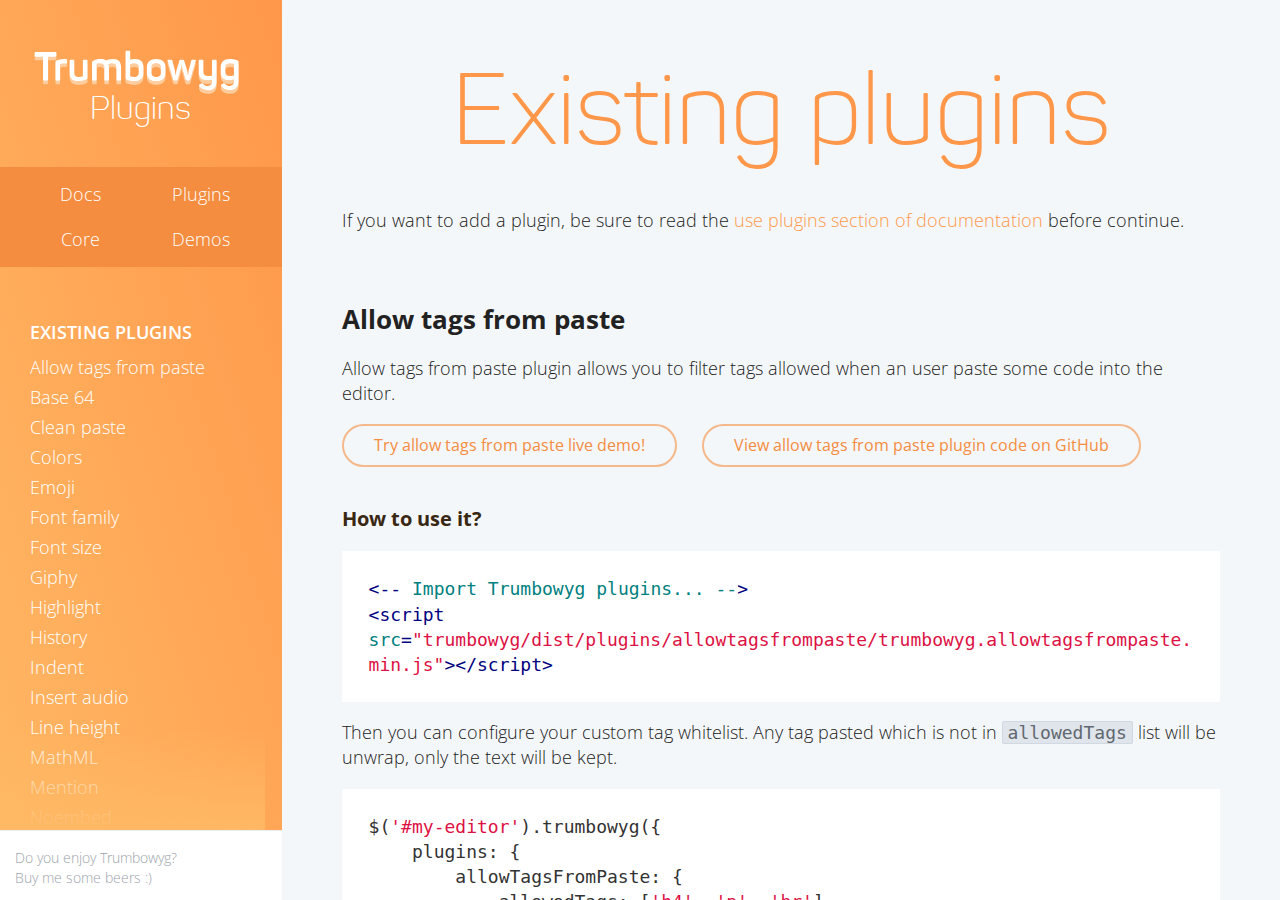
<file: view/teste/Trumbowyg-main/docs/documentation/plugins/index.html>
<!DOCTYPE html>
<html lang="en">
<head>
    <meta charset="utf-8">
    <meta http-equiv="X-UA-Compatible" content="IE=edge,chrome=1">
    <title>Plugins | Trumbowyg: A lightweight WYSIWYG editor | Alex-D / Alexandre Demode</title>
    <meta name="description" content="Trumbowyg is a jQuery plugin for create WYSIWYG editor">
    <meta name="viewport" content="width=device-width, initial-scale=1">

    <link rel="icon" type="image/png" href="../../favicon.png">

    <link rel="stylesheet" href="../../css/main.css">
    <link href='https://fonts.googleapis.com/css?family=Open+Sans:400,700' rel='stylesheet' type='text/css'>
</head>
<body class="documentation-body">
<svg xmlns="http://www.w3.org/2000/svg" style="overflow: hidden;visibility: hidden;height: 0;width: 0;">
    <symbol id="trumbowyg-link" viewBox="0 0 72 72">
        <path d="M30.9 49.1l-6.7 6.7c-.8.8-1.6.9-2.1.9s-1.4-.1-2.1-.9l-5.2-5.2c-1.1-1.1-1.1-3.1 0-4.2l6.1-6.1.2-.2 6.5-6.5c-1.2-.6-2.5-.9-3.8-.9-2.3 0-4.6.9-6.3 2.6L10.8 42c-3.5 3.5-3.5 9.2 0 12.7l5.2 5.2c1.7 1.7 4 2.6 6.3 2.6s4.6-.9 6.3-2.6l6.7-6.7C38 50.5 38.6 46.3 37 43l-6.1 6.1zM38.5 22.7l6.7-6.7c.8-.8 1.6-.9 2.1-.9s1.4.1 2.1.9l5.2 5.2c1.1 1.1 1.1 3.1 0 4.2l-6.1 6.1-.2.2-6.5 6.5c1.2.6 2.5.9 3.8.9 2.3 0 4.6-.9 6.3-2.6l6.7-6.7c3.5-3.5 3.5-9.2 0-12.7l-5.2-5.2c-1.7-1.7-4-2.6-6.3-2.6s-4.6.9-6.3 2.6l-6.7 6.7c-2.7 2.7-3.3 6.9-1.7 10.2l6.1-6.1z"></path>
        <path d="M44.1 30.7c.2-.2.4-.6.4-.9 0-.3-.1-.6-.4-.9l-2.3-2.3c-.2-.2-.6-.4-.9-.4-.3 0-.6.1-.9.4L25.8 40.8c-.2.2-.4.6-.4.9 0 .3.1.6.4.9l2.3 2.3c.2.2.6.4.9.4.3 0 .6-.1.9-.4l14.2-14.2z"></path>
    </symbol>
</svg>
<div class="sidebar">
    <div class="sidebar-inner">
        <header class="header-documentation">
            <a href="../../" class="documentation-logo-link">
                <img src="../../img/logo-doc.svg" alt="" class="documentation-logo">
            </a>
            <h1 class="documentation-title">
                Plugins
            </h1>
            <nav class="documentation-menu">
                <a href="../">Docs</a><span class="documentation-menu-dot"> &bull;</span>
                <a href="./">Plugins</a><span class="documentation-menu-dot"> &bull;</span>
                <a href="../core/">Core</a><span class="documentation-menu-dot"> &bull;</span>
                <a href="../../demos/">Demos</a>
            </nav>
        </header>

        <aside class="documentation-summary">
            <ul>
                <li>
                    <a href="#existing-plugins">Existing plugins</a>
                    <ul>
                        <li><a href="#plugin-allowtagsfrompaste">Allow tags from paste</a></li>
                        <li><a href="#plugin-base64">Base 64</a></li>
                        <li><a href="#plugin-cleanpaste">Clean paste</a></li>
                        <li><a href="#plugin-colors">Colors</a></li>
                        <li><a href="#plugin-emoji">Emoji</a></li>
                        <li><a href="#plugin-fontfamily">Font family</a></li>
                        <li><a href="#plugin-fontsize">Font size</a></li>
                        <li><a href="#plugin-giphy">Giphy</a></li>
                        <li><a href="#plugin-highlight">Highlight</a></li>
                        <li><a href="#plugin-history">History</a></li>
                        <li><a href="#plugin-indent">Indent</a></li>
                        <li><a href="#plugin-insertaudio">Insert audio</a></li>
                        <li><a href="#plugin-lineheight">Line height</a></li>
                        <li><a href="#plugin-mathml">MathML</a></li>
                        <li><a href="#plugin-mention">Mention</a></li>
                        <li><a href="#plugin-noembed">Noembed</a></li>
                        <li><a href="#plugin-pasteembed">Paste embed</a></li>
                        <li><a href="#plugin-pasteimage">Paste image</a></li>
                        <li><a href="#plugin-preformatted">Preformatted</a></li>
                        <li><a href="#plugin-resizimg">Resizimg</a></li>
                        <li><a href="#plugin-ruby">Ruby</a></li>
                        <li><a href="#plugin-specialchars">Special Chars</a></li>
                        <li><a href="#plugin-table">Table</a></li>
                        <li><a href="#plugin-template">Template</a></li>
                        <li><a href="#plugin-upload">Upload</a></li>
                    </ul>
                </li>
                <li>
                    <a href="#create-your-own">Create your own</a>
                    <ul>
                        <li><a href="#introduction">Introduction</a></li>
                        <li><a href="#skeleton">Skeleton</a></li>
                        <li><a href="#interact-with-content">Interact with content</a></li>
                    </ul>
                </li>
            </ul>
        </aside>

        <div class="documentation-sidebar-beer">
            <a href="../../#donate">
                <img src="../../img/beer.svg" alt="" class="beer-icon">
                <span class="beer-label">
                    Do you enjoy Trumbowyg? <br>
                    Buy me some beers :)
                </span>
            </a>
        </div>
    </div>
</div>

<main class="main">
    <section id="existing-plugins" class="wrapper section">
        <h2 class="section-title">Existing plugins</h2>
        <p>
            If you want to add a plugin, be sure to read the
            <a href="../#use-plugins">use plugins section of documentation</a> before continue.
        </p>

        <div class="feature">
            <h3 id="plugin-allowtagsfrompaste">Allow tags from paste</h3>

            <p>
                Allow tags from paste plugin allows you to filter tags allowed when an user paste some code into the editor.
            </p>

            <p>
                <a href="../../demos/#plugins-allowtagsfrompaste" class="button button-demo">Try allow tags from paste live demo!</a>
                <a href="https://github.com/Alex-D/Trumbowyg/tree/develop/plugins/allowtagsfrompaste/trumbowyg.allowtagsfrompaste.js" class="button button-demo">
                    View allow tags from paste plugin code on GitHub
                </a>
            </p>

            <h4>How to use it?</h4>
            <pre><code class="html">
&lt;-- Import Trumbowyg plugins... -->
&lt;script src="trumbowyg/dist/plugins/allowtagsfrompaste/trumbowyg.allowtagsfrompaste.min.js">&lt;/script>
            </code></pre>
            <p>
                Then you can configure your custom tag whitelist. Any tag pasted which is not in
                <code>allowedTags</code> list will be unwrap, only the text will be kept.
            </p>
            <pre><code class="javascript">
$('#my-editor').trumbowyg({
    plugins: {
        allowTagsFromPaste: {
            allowedTags: ['h4', 'p', 'br']
        }
    }
});
            </code></pre>

            <p class="note">
                Enabling this plugin will force disable the <code>removeformatPasted</code> core option (set it to <code>false</code>).
            </p>
        </div>

        <div class="feature">
            <h3 id="plugin-base64">Base 64</h3>

            <p>
                Base 64 plugin allows you to insert images inline as base64.
            </p>

            <p>
                <a href="../../demos/#plugins-base64" class="button button-demo">Try base64 live demo!</a>
                <a href="https://github.com/Alex-D/Trumbowyg/tree/develop/plugins/base64/trumbowyg.base64.js" class="button button-demo">
                    View base64 plugin code on GitHub
                </a>
            </p>

            <h4>How to use it?</h4>
            <pre><code class="html">
&lt;-- Import Trumbowyg plugins... -->
&lt;script src="trumbowyg/dist/plugins/base64/trumbowyg.base64.min.js">&lt;/script>
            </code></pre>
            <p>
                Then you can use the new button definition <code>base64</code>
            </p>
            <pre><code class="javascript">
$('#my-editor').trumbowyg({
    btns: [
        ['base64']
    ]
});
            </code></pre>
        </div>

        <div class="feature">
            <h3 id="plugin-cleanpaste">Clean paste</h3>

            <p>
                Clean paste plugin handle paste events, clean the HTML code before insert content into the editor.
            </p>

            <p>
                <a href="https://github.com/Alex-D/Trumbowyg/tree/develop/plugins/cleanpaste/trumbowyg.cleanpaste.js" class="button button-demo">
                    View cleanpaste plugin code on GitHub
                </a>
            </p>

            <h4>How to use it?</h4>
            <pre><code class="html">
&lt;-- Import Trumbowyg plugins... -->
&lt;script src="trumbowyg/dist/plugins/cleanpaste/trumbowyg.cleanpaste.min.js">&lt;/script>
            </code></pre>
            <p>
                Clean paste works now on every new Trumbowyg instance.
            </p>
        </div>

        <div class="feature">
            <h3 id="plugin-colors">Colors</h3>

            <p>
                Colors plugin allows you to change foreground and background color of your text.
            </p>

            <p>
                <a href="../../demos/#plugins-colors" class="button button-demo">Try colors live demo!</a>
                <a href="https://github.com/Alex-D/Trumbowyg/tree/develop/plugins/colors/trumbowyg.colors.js" class="button button-demo">
                    View colors plugin code on GitHub
                </a>
            </p>

            <h4>How to use it?</h4>
            <pre><code class="html">
&lt;-- Import Trumbowyg colors style in &lt;head>... -->
&lt;link rel="stylesheet" href="trumbowyg/dist/plugins/colors/ui/trumbowyg.colors.min.css">
            </code></pre>
            <pre><code class="html">
&lt;-- Import Trumbowyg colors JS at the end of &lt;body>... -->
&lt;script src="trumbowyg/dist/plugins/colors/trumbowyg.colors.min.js">&lt;/script>
            </code></pre>
            <p>
                Then you can use the new button definitions <code>foreColor</code> and <code>backColor</code>
            </p>
            <pre><code class="javascript">
$('#my-editor').trumbowyg({
    btns: [
        ['foreColor', 'backColor']
    ]
});
            </code></pre>

            <h4>Options</h4>
            <dl>
                <dt><strong><code>colorList</code></strong> <code class="type">array&lt;string&gt;</code></dt>
                <dd>
                    List of colors available for both <code>foreColor</code> and <code>backColor</code> dropdowns.
                    <br>
                    <strong>Default</strong>:
                    <a href="https://github.com/Alex-D/Trumbowyg/tree/develop/plugins/colors/trumbowyg.colors.js">check the code</a>
                    or
                    <a href="../../demos/#plugins-colors">the demo</a>
                </dd>
                <dt><strong><code>foreColorList</code></strong> <code class="type">array&lt;string&gt;</code></dt>
                <dd>
                    List of colors available used in the <code>foreColor</code> dropdown instead of <code>colorList</code>'s one.
                    <br>
                    <strong>Default</strong>: fallbacks on <code>colorList</code>
                </dd>
                <dt><strong><code>backColorList</code></strong> <code class="type">array&lt;string&gt;</code></dt>
                <dd>
                    List of colors available used in the <code>backColor</code> dropdown instead of <code>colorList</code>'s one.
                    <br>
                    <strong>Default</strong>: fallbacks on <code>colorList</code>
                </dd>
                <dt><strong><code>displayAsList</code></strong> <code class="type">boolean</code></dt>
                <dd>
                    Switch from square to labelled list view. Default view is the square's one.
                    <br>
                    <strong>Default</strong>: <code>false</code>
                </dd>
            </dl>

            <p>
                Example with <code>colorList</code> parameter:
            </p>
            <pre><code class="javascript">
$('#my-editor').trumbowyg({
    btns: [
        ['foreColor', 'backColor']
    ],
    plugins: {
        colors: {
            colorList: [
                '000', '111', '222', 'ffea00'
            ]
        }
    }
});
            </code></pre>

            <p>
                Example with both <code>foreColorList</code> and <code>backColorList</code>, displayed as list:
            </p>
            <pre><code class="javascript">
$('#my-editor').trumbowyg({
    btns: [
        ['foreColor', 'backColor']
    ],
    plugins: {
        colors: {
            foreColorList: [
                'ff0000', '00ff00', '0000ff'
            ],
            backColorList: [
                '000', '333', '555'
            ],
            displayAsList: true
        }
    }
});
            </code></pre>

            <p class="note">
                If both <code>foreColorList</code> and <code>backColorList</code> are set, <code>colorList</code> will be not used at all.
            </p>
        </div>

        <div class="feature">
            <h3 id="plugin-emoji">Emoji</h3>

            <p>
                Emoji plugin allows you to insert some emojis in your editor.
            </p>

            <p>
                <a href="../../demos/#plugins-emoji" class="button button-demo">Try emoji live demo!</a>
                <a href="https://github.com/Alex-D/Trumbowyg/tree/develop/plugins/emoji/trumbowyg.emoji.js" class="button button-demo">
                    View emoji plugin code on GitHub
                </a>
            </p>

            <h4>How to use it?</h4>
	    <pre><code class="html">
&lt;-- Import Trumbowyg emoji style in &lt;head>... -->
&lt;link rel="stylesheet" href="trumbowyg/dist/plugins/emoji/ui/trumbowyg.emoji.min.css">
            </code></pre>
            <pre><code class="html">
&lt;-- Import Trumbowyg emoji at the end of &lt;body>... -->
&lt;script src="trumbowyg/dist/plugins/emoji/trumbowyg.emoji.min.js">&lt;/script>
            </code></pre>
            <p>
                Then you can use the new button definition <code>emoji</code>
            </p>

            <pre><code class="javascript">
$('#my-editor').trumbowyg({
    btns: [
        ['emoji']
    ]
});
            </code></pre>
        </div>

        <div class="feature">
            <h3 id="plugin-fontfamily">Font family</h3>

            <p>
                This plugin allows user to custom font family.
            </p>

            <p>
                <a href="../../demos/#plugins-fontfamily" class="button button-demo">Try font family live demo!</a>
                <a href="https://github.com/Alex-D/Trumbowyg/tree/develop/plugins/fontfamily/trumbowyg.fontfamily.js" class="button button-demo">
                    View font family plugin code on GitHub
                </a>
            </p>

            <h4>How to use it?</h4>
            <pre><code class="html">
&lt;-- Import Trumbowyg fontfamily JS at the end of &lt;body>... -->
&lt;script src="trumbowyg/dist/plugins/fontfamily/trumbowyg.fontfamily.min.js">&lt;/script>
            </code></pre>
            <p>
                Then you can use the new button definition <code>fontfamily</code>
            </p>
            <pre><code class="javascript">
$('#my-editor').trumbowyg({
    btns: [
        ['fontfamily']
    ]
});
            </code></pre>
            <p>
                You can also choose custom font list:
            </p>
            <pre><code class="javascript">
$('#my-editor').trumbowyg({
    btns: [
        ['fontfamily']
    ],
    plugins: {
        fontfamily: {
            fontList: [
                {name: 'Arial', family: 'Arial, Helvetica, sans-serif'},
                {name: 'Open Sans', family: '\'Open Sans\', sans-serif'}
            ]
        }
    }
});
            </code></pre>
        </div>

        <div class="feature">
            <h3 id="plugin-fontsize">Font size</h3>

            <p>
                This plugin allows user to custom font size.
            </p>

            <p>
                <a href="../../demos/#plugins-fontsize" class="button button-demo">Try font size live demo!</a>
                <a href="https://github.com/Alex-D/Trumbowyg/tree/develop/plugins/fontsize/trumbowyg.fontsize.js" class="button button-demo">
                    View font size plugin code on GitHub
                </a>
            </p>

            <h4>How to use it?</h4>
            <pre><code class="html">
&lt;-- Import Trumbowyg font size JS at the end of &lt;body>... -->
&lt;script src="trumbowyg/dist/plugins/fontsize/trumbowyg.fontsize.min.js">&lt;/script>
            </code></pre>
            <p>
                Then you can use the new button definition <code>fontsize</code>
            </p>
            <pre><code class="javascript">
$('#my-editor').trumbowyg({
    btns: [
        ['fontsize']
    ]
});
            </code></pre>
            <p>
                You can also choose custom size list:
            </p>
            <pre><code class="javascript">
$('#my-editor').trumbowyg({
    btns: [
        ['fontsize']
    ],
    plugins: {
        fontsize: {
            sizeList: [
                '12px',
                '14px',
                '16px'
            ]
        }
    }
});
            </code></pre>
            <p>
                If you want to disable the custom font size option, use the <code>allowCustomSize</code> option:
            </p>
            <pre><code class="javascript">
$('#my-editor').trumbowyg({
    btns: [
        ['fontsize']
    ],
    plugins: {
        fontsize: {
            allowCustomSize: false
        }
    }
});
            </code></pre>
            <p class="note">
                Default <code>allowCustomSize</code> value is <code>true</code>.
            </p>
        </div>

        <div class="feature">
            <h3 id="plugin-giphy">Giphy</h3>

            <p>
                User can search and pick gif to insert from Giphy
            </p>

            <p>
                <a href="../../demos/#plugins-giphy" class="button button-demo">Try Giphy plugin live demo!</a>
                <a href="https://github.com/Alex-D/Trumbowyg/tree/develop/plugins/giphy/trumbowyg.giphy.js" class="button button-demo">
                    View Giphy plugin code on GitHub
                </a>
            </p>

            <h4>How to use it?</h4>
            <pre><code class="html">
&lt;-- Import Trumbowyg Giphy style in &lt;head>... -->
&lt;link rel="stylesheet" href="trumbowyg/dist/plugins/giphy/ui/trumbowyg.giphy.min.css">
            </code></pre>
            <pre><code class="html">
&lt;-- Import Trumbowyg Giphy JS at the end of &lt;body>... -->
&lt;script src="trumbowyg/dist/plugins/giphy/trumbowyg.giphy.min.js">&lt;/script>
            </code></pre>
            <p>
                Then, you need to <a href="https://developers.giphy.com/dashboard/?create=true">create a Giphy App to get an API Key</a>.
            </p>
            <p>
                Use the new button definition <code>giphy</code> and your newly created Giphy API Key:
            </p>
            <pre><code class="javascript">
$('#my-editor').trumbowyg({
    btns: [
        ['giphy']
    ],
    plugins: {
        giphy: {
            apiKey: 'yourVeryOwnApiKey'
        }
    }
});
            </code></pre>


            <h4>Options</h4>
            <dl>
                <dt><strong><code>apiKey</code></strong> <code class="type">string</code> <strong>(required)</strong></dt>
                <dd>
                    Giphy API Key of your application.
                    <a href="https://developers.giphy.com/dashboard/?create=true">Create a Giphy App to get an API Key</a>.
                </dd>
                <dt><strong><code>rating</code></strong> <code class="type">string</code></dt>
                <dd>
                    Giphy image rating filter.
                    <a href="https://developers.giphy.com/docs/optional-settings/#rating">See Giphy documentation for allowed rating value details</a>.
                    <br>
                    <strong>Default</strong>: <code>g</code>
                </dd>
                <dt><strong><code>throttleDelay</code></strong> <code class="type">number</code> (in milliseconds)</dt>
                <dd>
                    It's the delay between each Giphy API requests while user is typing his query.
                    <br>
                    <strong>Default</strong>: <code>300</code>
                </dd>
                <dt><strong><code>noResultGifUrl</code></strong> <code class="type">string</code></dt>
                <dd>
                    The image URL shown when there is no result.
                    <br>
                    <strong>Default</strong>: <a href="https://media.giphy.com/media/2Faz9FbRzmwxY0pZS/giphy.gif" rel="noreferrer noopener"><code>https://media.giphy.com/media/2Faz9FbRzmwxY0pZS/giphy.gif</code></a>
                </dd>
            </dl>

            <p>
                Example with options:
            </p>
            <pre><code class="javascript">
$('#my-editor').trumbowyg({
    btns: [
        ['giphy']
    ],
    plugins: {
        giphy: {
            apiKey: 'yourVeryOwnApiKey',
            rating: 'pg',
            throttleDelay: 500,
            noResultGifUrl: 'http://example.com/yourimage.gif'
        }
    }
});
            </code></pre>
        </div>

        <div class="feature">
            <h3 id="plugin-highlight">Code Highlight</h3>

            <p>
                This plugin allows user to add code highlight parts.
            </p>

            <p>
                <a href="../../demos/#plugins-highlight" class="button button-demo">Try highlight plugin live demo!</a>
                <a href="https://github.com/Alex-D/Trumbowyg/tree/develop/plugins/highlight/trumbowyg.highlight.js" class="button button-demo">
                    View highlight plugin code on GitHub
                </a>
            </p>

            <h4>How to use it?</h4>
            <p>
                This plugin require <strong>Prism</strong> which can be installed with:
                <code>npm&nbsp;install&nbsp;prismjs</code>
            </p>
            <pre><code class="html">
&lt;-- Import prismjs style in &lt;head>... -->
&lt;link rel="stylesheet" href="node_modules/prismjs/themes/prism.css">
&lt;-- Import highlight plugin style in &lt;head>... -->
&lt;link rel="stylesheet" href="trumbowyg/dist/plugins/highlight/ui/trumbowyg.highlight.min.css">
&lt;-- Import prismjs and Trumbowyg highlight at the end of &lt;body>... -->
&lt;script src="node_modules/prismjs/prism.js">&lt;/script>
&lt;script src="trumbowyg/dist/plugins/highlight/trumbowyg.highlight.min.js">&lt;/script>
            </code></pre>
            <p>
                You also can add another prism language syntaxes for example:
            </p>
            <pre><code class="html">
&lt;-- Import prismjs and Trumbowyg highlight at the end of &lt;body>... -->
&lt;script src="node_modules/prismjs/prism.js">&lt;/script>
&lt;script src="node_modules/prismjs/components/prism-csharp.js">&lt;/script>
&lt;script src="node_modules/prismjs/components/prism-go.js">&lt;/script>
&lt;script src="node_modules/prismjs/components/prism-markdown.js">&lt;/script>
&lt;script src="trumbowyg/dist/plugins/highlight/trumbowyg.highlight.min.js">&lt;/script>
            </code></pre>
            <p>
                Also on your website you must connect prismjs styles to lighting code worked. For example connect prism.css in head:
            </p>
            <pre><code class="html">
&lt;-- Import prismjs style in &lt;head>... on your site -->
&lt;link rel="stylesheet" href="node_modules/prismjs/themes/prism.css">
            </code></pre>


            <h4>Options</h4>
            <dl>
                <dt><strong><code>enableLineHighlight</code></strong> <code class="type">boolean</code></dt>
                <dd>
                    Add a field to highlight some lines if enabled. <br>
                    You need to import the
                    <a href="https://prismjs.com/plugins/line-highlight/">Prism Line Highlight plugin</a> JS + CSS.
                    <br>
                    <strong>Default</strong>: <code>true</code>
                </dd>

                <dt><strong><code>languageNames</code></strong> <code class="type">Object&lt;string, string></code></dt>
                <dd>
                    Pairs with language code as key and language name as value.
                    <br>
                    <strong>Default</strong>:
                    <a href="https://github.com/Alex-D/Trumbowyg/tree/develop/plugins/highlight/trumbowyg.highlight.js">
                        List of all languages available in Prism
                    </a>
                </dd>
            </dl>
        </div>

        <div class="feature">
            <h3 id="plugin-history">History</h3>

            <p>
                History plugin is an enhanced implementation of the undo and redo functionality.
                It tracks changes of the editor and will add each change to a history stack.
                If a word is typed in or text was pasted, it counts as a single stack entry.
            </p>

            <p>
                <a href="../../demos/#plugins-history" class="button button-demo">Try history plugin live demo!</a>
                <a href="https://github.com/Alex-D/Trumbowyg/tree/develop/plugins/history/trumbowyg.history.js" class="button button-demo">
                    View history plugin code on GitHub
                </a>
            </p>

            <h4>How to use it?</h4>
            <pre><code class="html">
&lt;-- Import Trumbowyg history JS at the end of &lt;body>... -->
&lt;script src="trumbowyg/dist/plugins/history/trumbowyg.history.min.js">&lt;/script>
            </code></pre>
            <p>
                Then you can use the new button definitions <code>historyUndo</code> and <code>historyRedo</code>
            </p>
            <pre><code class="javascript">
$('#my-editor').trumbowyg({
    btns: [
        ['historyUndo', 'historyRedo']
    ]
});
            </code></pre>
        </div>

        <div class="feature">
            <h3 id="plugin-indent">Indent</h3>

            <p>
                This plugin allows you to indent or outdent your text.
            </p>

            <p>
                <a href="../../demos/#plugins-indent" class="button button-demo">Try indent live demo!</a>
                <a href="https://github.com/Alex-D/Trumbowyg/tree/develop/plugins/indent/trumbowyg.indent.js" class="button button-demo">
                    View indent plugin code on GitHub
                </a>
            </p>

            <h4>How to use it?</h4>
            <pre><code class="html">
&lt;-- Import Trumbowyg indent at the end of &lt;body>... -->
&lt;script src="trumbowyg/dist/plugins/indent/trumbowyg.indent.min.js">&lt;/script>
            </code></pre>
            <p>
                Then you can use the news buttons definition <code>indent</code> or <code>outdent</code>
            </p>
            <pre><code class="javascript">
$('#my-editor').trumbowyg({
    btns: [
        ['indent', 'outdent']
    ]
});
            </code></pre>
        </div>

        <div class="feature">
            <h3 id="plugin-insertaudio">Insert audio</h3>

            <p>
                Do the same as insert image, but for audio.
            </p>

            <p>
                <a href="../../demos/#plugins-insertaudio" class="button button-demo">Try insert audio live demo!</a>
                <a href="https://github.com/Alex-D/Trumbowyg/tree/develop/plugins/insertaudio/trumbowyg.insertaudio.js" class="button button-demo">
                    View insertAudio plugin code on GitHub
                </a>
            </p>

            <h4>How to use it?</h4>
            <pre><code class="html">
&lt;-- Import Trumbowyg insertAudio at the end of &lt;body>... -->
&lt;script src="trumbowyg/dist/plugins/insertaudio/trumbowyg.insertaudio.min.js">&lt;/script>
            </code></pre>
            <p>
                Then you can use the new button definition <code>insertAudio</code>
            </p>
            <pre><code class="javascript">
$('#my-editor').trumbowyg({
    btns: [
        ['insertAudio']
    ]
});
            </code></pre>
        </div>

        <div class="feature">
            <h3 id="plugin-lineheight">Line height</h3>

            <p>
                This plugin allows user to custom line height.
            </p>

            <p>
                <a href="../../demos/#plugins-lineheight" class="button button-demo">Try line height live demo!</a>
                <a href="https://github.com/Alex-D/Trumbowyg/tree/develop/plugins/lineheight/trumbowyg.lineheight.js" class="button button-demo">
                    View line height plugin code on GitHub
                </a>
            </p>

            <h4>How to use it?</h4>
            <pre><code class="html">
&lt;-- Import Trumbowyg lineheight at the end of &lt;body>... -->
&lt;script src="trumbowyg/dist/plugins/lineheight/trumbowyg.lineheight.min.js">&lt;/script>
            </code></pre>
            <p>
                Then you can use the new button definition <code>lineheight</code>
            </p>
            <pre><code class="javascript">
$('#my-editor').trumbowyg({
    btns: [
        ['lineheight']
    ]
});
            </code></pre>
            <p>
                You can also choose custom size list:
            </p>
            <pre><code class="javascript">
$('#my-editor').trumbowyg({
    btns: [
        ['lineheight']
    ],
    plugins: {
        fontsize: {
            sizeList: [
                '12px',
                '14px',
                '16px'
            ]
        }
    }
});
            </code></pre>
        </div>

        <div class="feature">
            <h3 id="plugin-mathml">MathML</h3>

            <p>
                This plugin allows user to use MathML.
            </p>

            <p>
                <a href="../../demos/#plugins-mathml" class="button button-demo">Try MathML live demo!</a>
                <a href="https://github.com/Alex-D/Trumbowyg/tree/develop/plugins/mathml/trumbowyg.mathml.js" class="button button-demo">
                    View MathML plugin code on GitHub
                </a>
            </p>

            <h4>How to use it?</h4>
            <pre><code class="html">
&lt;-- Import Trumbowyg MathML style in &lt;head>... -->
&lt;link rel="stylesheet" href="trumbowyg/dist/plugins/mathml/ui/trumbowyg.mathml.min.css">
            </code></pre>
            <pre><code class="html">
&lt;-- Import Trumbowyg MathJax at the end of &lt;body>... -->
&lt;script src="//cdnjs.cloudflare.com/ajax/libs/mathjax/2.7.5/MathJax.js?config=TeX-MML-AM_CHTML">&lt;/script>
&lt;-- Import Trumbowyg MathML plugin at the end of &lt;body>... -->
&lt;script src="trumbowyg/dist/plugins/mathml/trumbowyg.mathml.min.js">&lt;/script>
            </code></pre>
            <p>
                Then you can use the new button definition <code>mathml</code>
            </p>
            <pre><code class="javascript">
// MathJax inline configuration
MathJax.Hub.Config({
    tex2jax: {
        inlineMath: [
            ['$', '$'],
            ['\\(', '\\)']
        ]
    }
});

// Trumbowyg initialization with MathML button
$('#editor')
.trumbowyg({
    btns: [
        'mathml'
    ]
});
            </code></pre>
        </div>

        <div class="feature">
            <h3 id="plugin-mention">Mention</h3>

            <p>
                This plugin allows to mention an user from a source list.
            </p>

            <p>
                <a href="../../demos/#plugins-mention" class="button button-demo">Try mention live demo!</a>
                <a href="https://github.com/Alex-D/Trumbowyg/tree/develop/plugins/mention/trumbowyg.mention.js" class="button button-demo">
                    View mention plugin code on GitHub
                </a>
            </p>

            <h4>How to use it?</h4>
            <pre><code class="html">
&lt;-- Import Trumbowyg plugins... -->
&lt;script src="trumbowyg/dist/plugins/mention/trumbowyg.mention.min.js">&lt;/script>
            </code></pre>
            <p>
                Then you can use the new button definition <code>mention</code>
            </p>
            <pre><code class="javascript">
$('#my-editor').trumbowyg({
    btns: [
        ['mention']
    ],
    plugins: {
        mention: {
            source: [
                {login: 'lucy'},
                {login: 'jdoe'},
                {login: 'mlisa'},
                {login: 'jcesar'},
            ]
        }
    }
});
            </code></pre>

            <h4>Options</h4>
            <dl>
                <dt><strong><code>source</code></strong> <code class="type">array&lt;object&gt;</code></dt>
                <dd>
                    List of mentionable users.
                    Must contains <code>login</code> key if you do not override two other options.
                    <br>
                    <strong>Default</strong>: <code>[]</code>
                </dd>
                <dt><strong><code>formatDropdownItem</code></strong> <code class="type">function</code></dt>
                <dd>
                    Custom format items in mention dropdown: <code>function (item) {}</code>. Must return a string.
                    <br>
                    <strong>Default output</strong>: <code>item.login</code>
                </dd>
                <dt><strong><code>formatResult</code></strong> <code class="type">function</code></dt>
                <dd>
                    The string which will be inserted in editor: <code>function (item) {}</code>. Must return a string.
                    <br>
                    <strong>Default output</strong>: <code>'@' + item.login + ' '</code>
                </dd>
            </dl>

            <p>
                Example with options:
            </p>
            <pre><code class="javascript">
$('#my-editor').trumbowyg({
    btns: [
        ['mention']
    ],
    plugins: {
        mention: {
            source: [
                {login: 'lucy', name: 'Lucy'},
                {login: 'jdoe', name: 'John Doe'},
                {login: 'mlisa', name: 'Mona Lisa'},
                {login: 'jcesar', name: 'Julius Cesarius'},
            ],
            formatDropdownItem: function (item) {
                return item.name + ' (' + item.login + ')';
            },
            formatResult: function (item) {
                return '@"' + item.name + '" ';
            }
        }
    }
});
            </code></pre>
        </div>

        <div class="feature">
            <h3 id="plugin-noembed">Noembed</h3>

            <p>
                Allows you to embed any content from a link using <a href="https://noembed.com/">noembed.com</a> API.
            </p>

            <p>
                <a href="../../demos/#plugins-noembed" class="button button-demo">Try noembed live demo!</a>
                <a href="https://github.com/Alex-D/Trumbowyg/tree/develop/plugins/noembed/trumbowyg.noembed.js" class="button button-demo">
                    View noembed plugin code on GitHub
                </a>
            </p>

            <h4>How to use it?</h4>
            <pre><code class="html">
&lt;-- Import Trumbowyg plugins... -->
&lt;script src="trumbowyg/dist/plugins/noembed/trumbowyg.noembed.min.js">&lt;/script>
            </code></pre>
            <p>
                Then you can use the new button definition <code>noembed</code>
            </p>
            <pre><code class="javascript">
$('#my-editor').trumbowyg({
    btns: [
        ['noembed']
    ]
});
            </code></pre>
        </div>

		<div class="feature">
            <h3 id="plugin-pasteembed">Paste embed</h3>

            <p>
                Paste embed plugin handles paste events. It looks for paste event, checks if it's a url and uses noembed and MAXmade APIs to retrieve an iframe from that url. If it can't retrieve an iframe, it will put an anchor tag around the url. It doesn't do anything on text or HTML paste.
            </p>

            <p>
                <a href="../../demos/#plugins-pasteembed" class="button button-demo">Try paste embed live demo!</a>
                <a href="https://github.com/Alex-D/Trumbowyg/tree/develop/plugins/pasteembed/trumbowyg.pasteembed.js" class="button button-demo">
                    View pasteembed plugin code on GitHub
                </a>
            </p>

            <h4>How to use it?</h4>
            <pre><code class="html">
&lt;-- Import Trumbowyg plugins... -->
&lt;script src="trumbowyg/dist/plugins/pasteembed/trumbowyg.pasteembed.min.js">&lt;/script>
            </code></pre>
            <p>
                Paste embed now works on every new Trumbowyg instance.
            </p>
        </div>

        <div class="feature">
            <h3 id="plugin-pasteimage">Paste image</h3>

            <p>
                Paste image plugin handle paste events, check if you have image files in your clipboard, then paste them
                into the editor as base64. It do nothing on text or HTML paste.
            </p>

            <p>
                <a href="../../demos/#plugins-pasteimage" class="button button-demo">Try paste image live demo!</a>
                <a href="https://github.com/Alex-D/Trumbowyg/tree/develop/plugins/pasteimage/trumbowyg.pasteimage.js" class="button button-demo">
                    View paste image plugin code on GitHub
                </a>
            </p>

            <h4>How to use it?</h4>
            <pre><code class="html">
&lt;-- Import Trumbowyg plugins... -->
&lt;script src="trumbowyg/dist/plugins/pasteimage/trumbowyg.pasteimage.min.js">&lt;/script>
            </code></pre>
            <p>
                Paste image works now on every new Trumbowyg instance.
            </p>
        </div>

        <div class="feature">
            <h3 id="plugin-preformatted">Preformatted</h3>

            <p>
                Wraps your code with <code>&lt;pre></code> tags.
            </p>

            <p>
                <a href="../../demos/#plugins-preformatted" class="button button-demo">Try preformatted live demo!</a>
                <a href="https://github.com/Alex-D/Trumbowyg/tree/develop/plugins/preformatted/trumbowyg.preformatted.js" class="button button-demo">
                    View preformatted plugin code on GitHub
                </a>
            </p>

            <h4>How to use it?</h4>
            <pre><code class="html">
&lt;-- Import Trumbowyg plugins... -->
&lt;script src="trumbowyg/dist/plugins/preformatted/trumbowyg.preformatted.min.js">&lt;/script>
            </code></pre>
            <p>
                Then you can use the new button definition <code>preformatted</code>
            </p>
            <pre><code class="javascript">
$('#my-editor').trumbowyg({
    btns: [
        ['preformatted']
    ]
});
            </code></pre>
        </div>

        <div class="feature">
            <h3 id="plugin-resizimg">Resizimg</h3>

            <p>
                Allows you to resize images (preserving aspect ratio) by dragging their bottom-right corner.
            </p>

            <p>
                <a href="../../demos/#plugins-resizimg" class="button button-demo">Try resizimg live demo!</a>
                <a href="https://github.com/Alex-D/Trumbowyg/tree/develop/plugins/resizimg/trumbowyg.resizimg.js" class="button button-demo">
                    View resizimg plugin code on GitHub
                </a>
            </p>

            <h4>Dependencies</h4>
            <p>
                This plugin depends on the
                <a href="https://github.com/RickStrahl/jquery-resizable" target="_blank">jquery-resizable</a> plugin,
                which must be loaded beforehand.
            </p>
            <p>
                If in your project use the JQuery UI library with resizable interaction you need to include this
                <a href="https://github.com/Alex-D/Trumbowyg/tree/develop/plugins/resizimg/resolveconflict-resizable.js">script</a> to avoid issue before load jquery-resizable.
            </p>

            <h4>How to use it?</h4>
            <pre><code class="html">
&lt;!-- Import dependency for Resizimg (tested with version 0.35). For a production setup, follow install instructions here: https://github.com/RickStrahl/jquery-resizable -->
&lt;script src="//rawcdn.githack.com/RickStrahl/jquery-resizable/0.35/dist/jquery-resizable.min.js">&lt;/script>
&lt;!-- Import Trumbowyg plugins... -->
&lt;script src="trumbowyg/dist/plugins/resizimg/trumbowyg.resizimg.min.js">&lt;/script>
            </code></pre>

            <h4>Options</h4>
            <dl>
                <dt><strong><code>minSize</code></strong> <code class="type">number</code></dt>
                <dd>
                    Minimal size of image and also of draggable right-bottom corner.
                    <br>
                    <strong>Default</strong>: <code>32</code>
                </dd>
                <dt><strong><code>step</code></strong> <code class="type">number</code></dt>
                <dd>
                    Increment when increasing / decreasing image height.
                    <br>
                    <strong>Default</strong>: <code>4</code>
                </dd>
            </dl>
            <p>
                Example with options:
            </p>
            <pre><code class="javascript">
$('#editor').trumbowyg({
    plugins: {
        resizimg: {
            minSize: 64,
            step: 16,
        }
    }
});
            </code></pre>

            <p class="note">
                The resulting image size is currently absolute: CSS height in pixels (<code>style</code> attribute).
            </p>
        </div>

        <div class="feature">
            <h3 id="plugin-ruby">Ruby</h3>

            <p>
                Allows you to support <a href="https://www.w3.org/International/articles/ruby/">ruby markup</a>.
            </p>

            <p>
                <a href="../../demos/#plugins-ruby" class="button button-demo">Try ruby live demo!</a>
                <a href="https://github.com/Alex-D/Trumbowyg/tree/develop/plugins/ruby/trumbowyg.ruby.js" class="button button-demo">
                    View ruby plugin code on GitHub
                </a>
            </p>

            <h4>How to use it?</h4>
            <pre><code class="html">
&lt;-- Import Trumbowyg ruby style in &lt;head>... -->
&lt;link rel="stylesheet" href="trumbowyg/dist/plugins/ruby/ui/trumbowyg.ruby.min.css">
            </code></pre>
            <pre><code class="html">
&lt;-- Import Trumbowyg ruby at the end of &lt;body>... -->
&lt;script src="trumbowyg/dist/plugins/ruby/trumbowyg.ruby.min.js">&lt;/script>
            </code></pre>
            <p>
                Then you can use the new button definition <code>ruby</code>
            </p>

            <pre><code class="javascript">
$('#my-editor').trumbowyg({
    btns: [
        ['specialChars']
    ]
});
            </code></pre>
        </div>

        <div class="feature">
            <h3 id="plugin-specialchars">Special Chars</h3>

            <p>
                Special Chars plugin allows you to insert some special characters in your editor.
            </p>

            <p>
                <a href="../../demos/#plugins-specialchars" class="button button-demo">Try special chars live demo!</a>
                <a href="https://github.com/Alex-D/Trumbowyg/tree/develop/plugins/specialchars/trumbowyg.specialchars.js" class="button button-demo">
                    View specialChars plugin code on GitHub
                </a>
            </p>

            <h4>How to use it?</h4>
	        <pre><code class="html">
&lt;-- Import Trumbowyg specialchars style in &lt;head>... -->
&lt;link rel="stylesheet" href="trumbowyg/dist/plugins/specialchars/ui/trumbowyg.specialchars.min.css">
            </code></pre>
            <pre><code class="html">
&lt;-- Import Trumbowyg specialchars at the end of &lt;body>... -->
&lt;script src="trumbowyg/dist/plugins/specialchars/trumbowyg.specialchars.min.js">&lt;/script>
            </code></pre>
            <p>
                Then you can use the new button definition <code>specialchars</code>
            </p>

            <pre><code class="javascript">
$('#my-editor').trumbowyg({
    btns: [
        ['specialChars']
    ]
});
            </code></pre>

            <h4>Options</h4>
            <dl>
                <dt><strong><code>symbolList</code></strong> <code class="type">array&lt;string&gt;</code></dt>
                <dd>
                    List of special chars displayed in the dropdown. <br>
                    To force next char to be on a new line in dropdown, add a <code>null</code> entry.
                    <br>
                    <strong>Default</strong>: <a href="https://github.com/Alex-D/Trumbowyg/tree/develop/plugins/specialchars/trumbowyg.specialchars.js">check in the code</a>.
                </dd>
            </dl>

            <p>
                Example with options:
            </p>
            <pre><code class="javascript">
$('#editor-custom-list')
.trumbowyg({
    btns: [
        ['specialChars']
    ],
    plugins: {
        specialchars: {
            symbolList: [
                '00A2', '00A5', '00A4', '2030',  null,
                '00A9', '00AE',  '2122',  null,
                '2023', '25B6', '2B29', '25C6', null,
                '2211', '2243', '2264', '2265'
            ]
        }
    }
});
            </code></pre>
        </div>

        <div class="feature">
            <h3 id="plugin-table">Table</h3>

            <p>
                Table plugin allows users to create and manage tables.
            </p>

            <p>
                <a href="../../demos/#plugins-table" class="button button-demo">Try table live demo!</a>
                <a href="https://github.com/Alex-D/Trumbowyg/tree/develop/plugins/table/trumbowyg.table.js" class="button button-demo">
                    View table plugin code on GitHub
                </a>
            </p>

            <h4>How to use it?</h4>
          <pre><code class="html">
&lt;-- Import Trumbowyg Table style in &lt;head>... -->
&lt;link rel="stylesheet" href="trumbowyg/dist/plugins/table/ui/trumbowyg.table.min.css">
            </code></pre>
            <pre><code class="html">
&lt;-- Import Trumbowyg plugins... -->
&lt;script src="trumbowyg/dist/plugins/table/trumbowyg.table.min.js">&lt;/script>
            </code></pre>
            <p>
                Then you can use the new button definition <code>table</code>
            </p>
            <pre><code class="javascript">
$('#my-editor').trumbowyg({
    btns: [
        ['table']
    ],
    plugins: {
        table: {
            // Some table plugin options, see details below
        }
    }
});
            </code></pre>

            <h4>Options</h4>
            <dl>
                <dt><strong><code>rows</code></strong> <code class="type">number</code></dt>
                <dd>
                    The count of rows which should be used for table building in the table grid dropdown.
                    <br>
                    <strong>Default</strong>: <code>8</code>
                </dd>
                <dt><strong><code>columns</code></strong> <code class="type">number</code></dt>
                <dd>
                    The count of columns which should be used for table building in the table grid dropdown.
                    <br>
                    <strong>Default</strong>: <code>8</code>
                </dd>
                <dt><strong><code>styler</code></strong> <code class="type">string</code></dt>
                    <dd>
                    The class which should be assigned to each table by default
                    <br>
                    <strong>Default</strong>: <code>'table'</code>
                </dd>
            </dl>

            <div class="note">
                <p>
                    The table plugin provides a button with two different dropdowns depending on current selection.
                    If the current cursor is not placed within a table, the dopdown renders a table grid where you can
                    build the table. <br>
                    Otherwise the dropdown will render a few options for the current table like:
                </p>
                <ul>
                    <li>Add row to table</li>
                    <li>Add column to table</li>
                    <li>Delete row from table</li>
                    <li>Delete column from table</li>
                    <li>Delete table</li>
                </ul>
            </div>
        </div>

        <div class="feature">
            <h3 id="plugin-template">Template</h3>

            <p>
                Manage a set of HTML templates to insert fast.
            </p>

            <p>
                <a href="../../demos/#plugins-template" class="button button-demo">Try template live demo!</a>
                <a href="https://github.com/Alex-D/Trumbowyg/tree/develop/plugins/template/trumbowyg.template.js" class="button button-demo">
                    View template plugin code on GitHub
                </a>
            </p>

            <h4>How to use it?</h4>
            <pre><code class="html">
&lt;-- Import Trumbowyg plugins... -->
&lt;script src="trumbowyg/dist/plugins/template/trumbowyg.template.min.js">&lt;/script>
            </code></pre>
            <p>
                Then you can use the new button definition <code>template</code> and can add your template code.
            </p>
            <pre><code class="javascript">
$('#my-editor').trumbowyg({
    btns: [
        ['template']
    ],
    plugins: {
        templates: [
            {
                name: 'Template 1',
                html: '&lt;p>I am a template!&lt;/p>'
            },
            {
                name: 'Template 2',
                html: '&lt;p>I am a different template!&lt;/p>'
            }
        ]
    }
});
            </code></pre>
        </div>

        <div class="feature">
            <h3 id="plugin-upload">Upload</h3>

            <p>
                Add an upload front-end allowing users to select an image, upload it with progress bar and then insert
                the uploaded image in the editor.
            </p>

            <p>
                <a href="../../demos/#plugins-upload" class="button button-demo">Try upload live demo!</a>
                <a href="https://github.com/Alex-D/Trumbowyg/tree/develop/plugins/upload/trumbowyg.upload.js" class="button button-demo">
                    View upload plugin code on GitHub
                </a>
            </p>

            <h4>How to use it?</h4>
            <pre><code class="html">
&lt;-- Import Trumbowyg plugins... -->
&lt;script src="trumbowyg/dist/plugins/upload/trumbowyg.upload.min.js">&lt;/script>
            </code></pre>
            <p>
                Then you can use the new button definition <code>upload</code>
            </p>
            <pre><code class="javascript">
$('#my-editor').trumbowyg({
    btns: [
        ['upload']
    ],
    plugins: {
        upload: {
            // Some upload plugin options, see details below
        }
    }
});
            </code></pre>

            <h4>Options</h4>
            <dl>
                <dt><strong><code>serverPath</code></strong> <code class="type">string</code></dt>
                <dd>
                    The URL to the server which catch the upload request
                    <br>
                    <strong>Default</strong>: <code>''</code>
                </dd>
                <dt><strong><code>fileFieldName</code></strong> <code class="type">string</code></dt>
                <dd>
                    The POST property key associated to the upload file
                    <br>
                    <strong>Default</strong>: <code>'fileToUpload'</code>
                </dd>
                <dt><strong><code>data</code></strong> <code class="type">array&lt;Object></code></dt>
                <dd>
                    Additional data for ajax. <a href="http://api.jquery.com/jquery.ajax/">jQuery.ajax data option</a><br>
                    Example: <code>[{name: 'myKey1', value: 'myValue1'}, {name: 'username', value: 'myUsername'}]</code>
                    <br>
                    <strong>Default</strong>: <code>[]</code>
                </dd>
                <dt><strong><code>headers</code></strong> <code class="type">Object</code></dt>
                <dd>
                    Additional headers. Check <a href="http://api.jquery.com/jquery.ajax/">jQuery.ajax headers option</a><br>
                    Example: <code>{headerKey: 'headerValue', Authorization: 'Client-ID xxxxxxxxx'}</code>
                    <br>
                    <strong>Default</strong>: <code>{}</code>
                </dd>
                <dt><strong><code>xhrFields</code></strong> <code class="type">Object</code></dt>
                <dd>
                    Additional xhrFields. Check <a href="http://api.jquery.com/jquery.ajax/">jQuery.ajax xhrFields option</a>
                    <br>
                    <strong>Default</strong>: <code>{}</code>
                </dd>
                <dt><strong><code>urlPropertyName</code></strong> <code class="type">string</code></dt>
                <dd>
                    How to get image URL in the JSON response. <br>
                    Example: <code>'url'</code> for <code>{url: 'https://example.com/myimage.jpg', success: true}</code>
                    <br>
                    <strong>Default</strong>: <code>'file'</code>
                </dd>
                <dt><strong><code>statusPropertyName</code></strong> <code class="type">string</code></dt>
                <dd>
                    How to get status from the json response. <br>
                    Example: <code>'success'</code> for <code>{success: true, url: 'https://example.com/myimage.jpg'}</code>
                    <br>
                    <strong>Default</strong>: <code>'success'</code>
                </dd>
                <dt><strong><code>success</code></strong> <code class="type">function</code></dt>
                <dd>
                    Success callback: <code>function (data, trumbowyg, $modal, values) {}</code>
                    <br>
                    <strong>Default</strong>: <code>null</code>
                </dd>
                <dt><strong><code>error</code></strong> <code class="type">function</code></dt>
                <dd>
                    Error callback: <code>function () {}</code>
                    <br>
                    <strong>Default</strong>: <code>null</code>
                </dd>
                <dt><strong><code>imageWidthModalEdit</code></strong> <code class="type">boolean</code></dt>
                <dd>
                    Add a field allowing user to set image width
                    <br>
                    <strong>Default</strong>: <code>false</code>
                </dd>
            </dl>

            <h4>Server side</h4>
            <p>
                Server side receives a POST request with the image in the <code>fileFieldName</code> field and
                <code>alt</code> which contains image description:
            </p>
            <pre><code>
alt: 'Image description'
fileToUpload: // The image file
            </code></pre>
            <p>
                It must save this image, then return a JSON response like that:
            </p>
            <pre><code>
{
    success: true, // Must be false if upload fails
    file: 'https://example.com/myimage.jpg'
}
            </code></pre>
        </div>
    </section>


    <section id="create-your-own" class="wrapper section">
        <h2 class="section-title">Create your own</h2>

        <div class="feature">
            <h3 id="introduction">Introduction</h3>

            <p>
                A plugin can be a button, a paste handler or whatever you want. If you want add a plugin <em>myplugin</em>
                to the official Trumbowyg list, your should follow this tree:
            </p>
            <pre><code>
<strong>plugins</strong>
 └── <strong>myplugin</strong>
     ├── <strong>ui</strong>
     │   ├── <strong>icons</strong>
     │   │   └── myplugin.svg
     │   └── <strong>sass</strong>
     │       └── trumbowyg.myplugin.scss
     └── trumbowyg.myplugin.js
            </code></pre>
            <p>
                As plugin can be something other than a button, icons and scss are optional depending on your feature.
            </p>
            <p>
                In a plugin, you get access to all Trumbowyg core and you can extends all things as you wish.
            </p>
        </div>

        <div class="feature">
            <h3 id="skeleton">Skeleton</h3>

            <p>
                To create a new plugin, you should start your <code>trumbowyg.myplugin.js</code> with this code:
            </p>
            <pre><code class="javascript">
(function ($) {
    'use strict';

    // Plugin default options
    var defaultOptions = {
    };

    // If the plugin is a button
    function buildButtonDef (trumbowyg) {
        return {
            fn: function () {
                // Plugin button logic
            }
        }
    }

    $.extend(true, $.trumbowyg, {
        // Add some translations
        langs: {
            en: {
                myplugin: 'My plugin'
            }
        },
        // Register plugin in Trumbowyg
        plugins: {
            myplugin: {
                // Code called by Trumbowyg core to register the plugin
                init: function (trumbowyg) {
                    // Fill current Trumbowyg instance with the plugin default options
                    trumbowyg.o.plugins.myplugin = $.extend(true, {},
                        defaultOptions,
                        trumbowyg.o.plugins.myplugin || {}
                    );

                    // If the plugin is a paste handler, register it
                    trumbowyg.pasteHandlers.push(function(pasteEvent) {
                        // My plugin paste logic
                    });

                    // If the plugin is a button
                    trumbowyg.addBtnDef('myplugin', buildButtonDef(trumbowyg));
                },
                // Return a list of button names which are active on current element
                tagHandler: function (element, trumbowyg) {
                    return [];
                },
                destroy: function (trumbowyg) {
                }
            }
        }
    })
})(jQuery);
            </code></pre>
        </div>

        <div class="feature">
            <h3 id="interact-with-content">Interact with content</h3>

            <p>
                To interact with editor and its content, you should use Trumbowyg core API.
                You can also check existing plugins source code to see how it works!
            </p>
            <p>
                <a href="../core/">Go to the core API documentation</a>
            </p>
        </div>
    </section>
</main>


<script src="//ajax.googleapis.com/ajax/libs/jquery/3.3.1/jquery.min.js"></script>
<script>window.jQuery || document.write('<script src="../../js/vendor/jquery-3.3.1.min.js"><\/script>')</script>

<script src="../../js/vendor/highlight.js"></script>
<script src="../../js/main.js"></script>
</body>
</html>
</file>
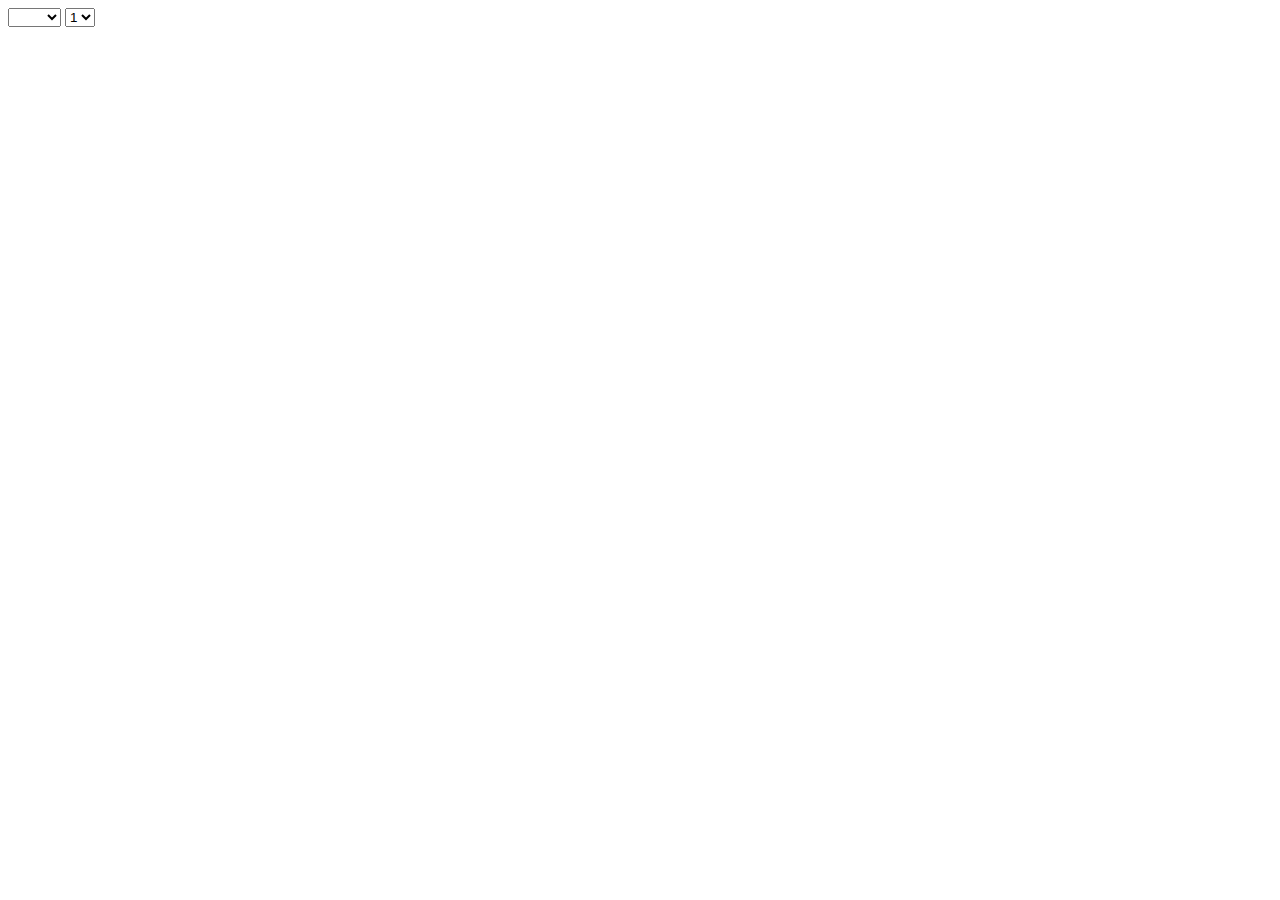
<file: view/teste/html.html>
<!DOCTYPE html>
<html lang="en">
<head>
    <meta charset="UTF-8">
    <meta http-equiv="X-UA-Compatible" content="IE=edge">
    <meta name="viewport" content="width=device-width, initial-scale=1.0">
    <title>Document</title>
    <script src="https://ajax.googleapis.com/ajax/libs/jquery/2.1.1/jquery.min.js"></script>
</head>
<body>
    
    
    <form action="">
    <div id="alvo">
    <select name="opcoes" id="select">
    <option value=""></option>
    <option value="1">1</option>
    <option value="2">2</option>
    <option value="outro">outro</option>
    </select>
    
    <select name="estrelas">
        <option value='1' name="estrela">1</option>
        <option value='2' name="estrela">2</option>
        <option value='3' name="estrela">3</option>
        <option value='4' name="estrela">4</option>
        <option value='5' name="estrela">5</option>
    </select>
    
    </form>

    <script>$(function() {
        $('#meuDiv').hide();
    
        $('#select').change(function() {
            if ($(this).val() === 'outro') {
                $('#meuDiv').show();
                $('#select').hide();
            }
        });
    
        $('#cancel').click(function () {
            $('#select').show();
            $('#select').val('');
            $('#meuDiv').hide();
        });
    });</script>
</body>
</html>
</file>
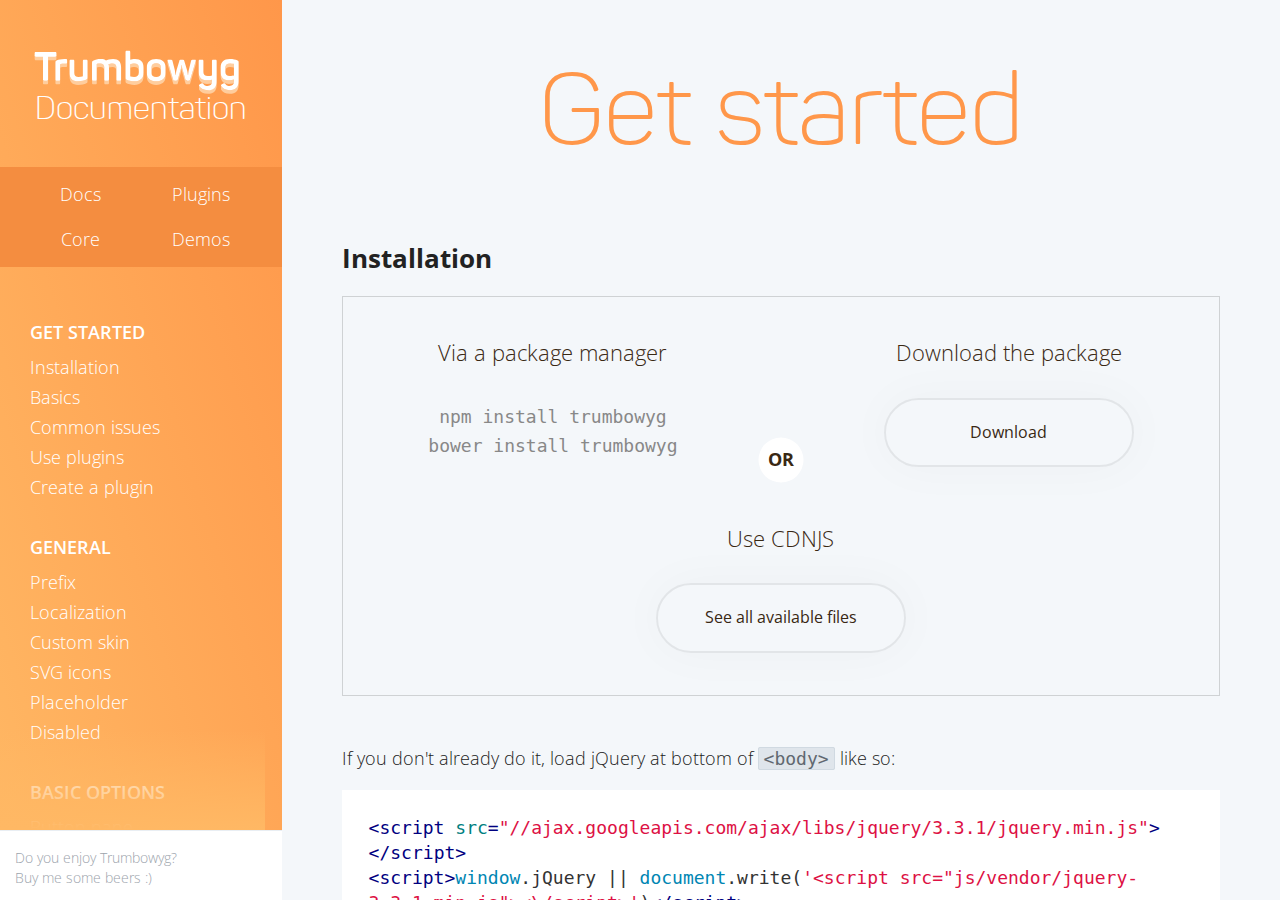
<file: view/teste/Trumbowyg-main/docs/documentation.html>
<html lang="en">
<head>
    <meta http-equiv="refresh" content="1;URL=./docs/">
    <script>
        window.location = window.location.href.replace('documentation.html', 'documentation/');
    </script>
</head>
</html>
</file>
<file: view/teste/Trumbowyg-main/docs/css/main.css>
/*! normalize.css v1.1.3 | MIT License | git.io/normalize */article,aside,details,figcaption,figure,footer,header,hgroup,main,nav,section,summary{display:block}audio,canvas,video{display:inline-block}audio:not([controls]){display:none;height:0}[hidden]{display:none}html{font-size:100%;-ms-text-size-adjust:100%;-webkit-text-size-adjust:100%}button,html,input,select,textarea{font-family:sans-serif}body{margin:0}a:focus{outline:thin dotted}a:active,a:hover{outline:0}h1{font-size:2em;margin:.67em 0}h2{font-size:1.5em;margin:.83em 0}h3{font-size:1.17em;margin:1em 0}h4{font-size:1em;margin:1.33em 0}h5{font-size:.83em;margin:1.67em 0}h6{font-size:.67em;margin:2.33em 0}abbr[title]{border-bottom:1px dotted}b,strong{font-weight:700}blockquote{margin:1em 40px}dfn{font-style:italic}hr{-moz-box-sizing:content-box;-webkit-box-sizing:content-box;box-sizing:content-box;height:0}mark{background:#ff0;color:#000}p,pre{margin:1em 0}code,kbd,pre,samp{font-family:monospace,serif;font-size:1em}pre{white-space:pre;white-space:pre-wrap;word-wrap:break-word}q{quotes:none}q:after,q:before{content:'';content:none}small{font-size:80%}sub,sup{font-size:75%;line-height:0;position:relative;vertical-align:baseline}sup{top:-.5em}sub{bottom:-.25em}dl,menu,ol,ul{margin:1em 0}dd{margin:0 0 0 40px}menu,ol,ul{padding:0 0 0 40px}nav ol,nav ul{list-style:none;list-style-image:none}img{border:0;-ms-interpolation-mode:bicubic}svg:not(:root){overflow:hidden}figure{margin:0}form{margin:0}fieldset{border:1px solid silver;margin:0 2px;padding:.35em .625em .75em}legend{border:0;padding:0;white-space:normal}button,input,select,textarea{font-size:100%;margin:0;vertical-align:baseline}button,input{line-height:normal}button,select{text-transform:none}button,html input[type=button],input[type=reset],input[type=submit]{-webkit-appearance:button;cursor:pointer}button[disabled],html input[disabled]{cursor:default}input[type=checkbox],input[type=radio]{-webkit-box-sizing:border-box;-moz-box-sizing:border-box;box-sizing:border-box;padding:0}input[type=search]{-webkit-appearance:textfield;-moz-box-sizing:content-box;-webkit-box-sizing:content-box;box-sizing:content-box}input[type=search]::-webkit-search-cancel-button,input[type=search]::-webkit-search-decoration{-webkit-appearance:none}button::-moz-focus-inner,input::-moz-focus-inner{border:0;padding:0}textarea{overflow:auto;vertical-align:top}table{border-collapse:collapse;border-spacing:0}@font-face{font-family:Panton;src:url(../font/panton.eot);src:url(../font/panton.eot?#iefix) format("embedded-opentype"),url(../font/panton.woff2) format("woff2"),url(../font/panton.woff) format("woff"),url(../font/panton.ttf) format("truetype");font-weight:300}/*! HTML5 Boilerplate v4.3.0 | MIT License | http://h5bp.com/ */button,html,input,select,textarea{color:#222}html{font-size:1em;line-height:1.4}body,html{background:#fff}::-moz-selection{background:#b3d4fc;text-shadow:none}::selection{background:#b3d4fc;text-shadow:none}hr{display:block;height:1px;border:0;border-top:1px solid #ccc;margin:1em 0;padding:0}audio,canvas,img,video{vertical-align:middle}fieldset{border:0;margin:0;padding:0}textarea{resize:vertical}html{-webkit-box-sizing:border-box;-moz-box-sizing:border-box;box-sizing:border-box}*,:after,:before{-webkit-box-sizing:inherit;-moz-box-sizing:inherit;box-sizing:inherit}body,button,input,select,textarea{font-family:"Open Sans",sans-serif;font-size:18px;font-weight:300}.wrapper{max-width:1200px;margin:0 auto;clear:both}.wrapper p:last-child{margin-bottom:0}.wrapper h4{font-size:30px}.wrapper code.console{background:#392813;color:#fff;font-size:16px;padding:3px 7px}.wrapper .note{color:#888;padding:3px 0 3px 15px;border-left:3px solid #ffb864;margin-right:30px}.wrapper .note>:first-child{margin-top:0}.wrapper .note>:last-child{margin-bottom:0}.section a{text-decoration:none;color:#ff974a}.section a:focus,.section a:hover{text-decoration:underline}h1,h2,h3,h4,h5,h6{font-weight:300;margin:0;padding:0}hr.clearfix{display:block;border:none;background:0 0;margin:0;padding:0;height:0;clear:both}table{margin:30px auto;text-align:left}table thead{background:#fff}table tbody tr{border-bottom:1px solid #ddd}table tbody tr:nth-child(2n){background:#fcfcfc}table td,table th{padding:5px 15px}@media print{*{background:0 0!important;color:#000!important;-webkit-box-shadow:none!important;box-shadow:none!important;text-shadow:none!important}a,a:visited{text-decoration:underline}a[href]:after{content:" (" attr(href) ")"}abbr[title]:after{content:" (" attr(title) ")"}.ir a:after,a[href^="#"]:after,a[href^="javascript:"]:after{content:""}blockquote,pre{border:1px solid #999;page-break-inside:avoid}thead{display:table-header-group}img,tr{page-break-inside:avoid}img{max-width:100%!important}@page{margin:.5cm}h2,h3,p{orphans:3;widows:3}h2,h3{page-break-after:avoid}}.button{display:inline-block;position:relative;width:250px;border:2px solid transparent;margin:0 auto;padding:23px 30px;color:#fff;font-weight:400;font-size:16px;line-height:1.2;text-decoration:none;border-radius:50px;text-align:center;-webkit-transition:color 150ms,background-color 150ms;-o-transition:color 150ms,background-color 150ms;transition:color 150ms,background-color 150ms}.button-primary{background:#ff974a}.button-secondary{background:#f48d40}.button-ghost{border-color:rgba(255,255,255,.4)}.button+.button{margin-left:20px}.button:focus,.button:hover{background:#fff;color:#ff974a;outline:0}.header-landing{position:relative;background:#ff974a -webkit-gradient(linear,right top,left bottom,from(#ff974a),to(#ffb864));background:#ff974a -webkit-linear-gradient(top right,#ff974a,#ffb864);background:#ff974a -o-linear-gradient(top right,#ff974a,#ffb864);background:#ff974a linear-gradient(to bottom left,#ff974a,#ffb864);text-align:center;color:#fff;padding-bottom:200px}.header-nav{float:right;width:100%;margin:0;padding:25px 40px 0;font-weight:400}.header-nav li{list-style:none;float:right;margin-right:30px}.header-nav li:first-child{float:left}.header-nav li:nth-child(2){margin-right:0}.header-nav li a{display:block;text-decoration:none;color:#b65207;font-size:16px;padding:10px 0;-webkit-transition:color 150ms;-o-transition:color 150ms;transition:color 150ms}.header-nav li a:hover{color:#fff}.header-nav li a.view-on-github{-webkit-transform:translateY(-11px);-ms-transform:translateY(-11px);-o-transform:translateY(-11px);transform:translateY(-11px)}.header-nav li a.view-on-github svg{width:25px;height:25px;fill:currentColor;margin-right:10px;vertical-align:baseline;-webkit-transform:translateY(5px);-ms-transform:translateY(5px);-o-transform:translateY(5px);transform:translateY(5px)}.header-nav li a.view-on-github .star{font-size:18px}.header-logo-container{margin:0 auto;padding-top:calc(80px + 4%);text-align:center}.header-logo-container .header-logo-h1{position:relative;margin:0 auto;width:1000px;max-width:100%}.header-logo-container .header-logo{margin-right:-3%;width:1000px;max-width:80%}.header-subtitle{font-size:28px;padding:0 20px}.header-description{font-size:18px;line-height:1.6;padding:0 20px;font-weight:300}.header-buttons{margin:50px 0}.header-install{font-size:18px;line-height:1.6;font-weight:300}#demonstration{padding-bottom:0;margin-bottom:80px}#demonstration .trumbowyg-editor{height:300px!important}#demonstration .trumbowyg-editor,#demonstration .trumbowyg-textarea{padding:25px}#demonstration .trumbowyg:not(.trumbowyg-fullscreen),#trumbowyg-demo:not(.trumbowyg-textarea){display:block;margin:-150px auto 0;width:100%;height:340px;max-width:900px;background:#fff;-webkit-box-shadow:0 0 27px rgba(0,0,0,.03);box-shadow:0 0 27px rgba(0,0,0,.03);resize:none}#demonstration .trumbowyg{font-size:16px;line-height:2}#demonstration .trumbowyg p{margin:0 0 32px}#demonstration .trumbowyg button{font-weight:400}#trumbowyg-demo:not(.trumbowyg-textarea){color:transparent;overflow:hidden;border:1px solid #dbdfe0}.demo-switcher{position:absolute;bottom:-20px;left:50%;-webkit-transform:translateX(-50%);-ms-transform:translateX(-50%);-o-transform:translateX(-50%);transform:translateX(-50%);z-index:10;margin:0 auto;width:250px;height:40px;border-radius:50px;border:1px solid #dbdfe0;background:#fff}.demo-switcher .button{display:block;float:left;padding:10px;margin:0;border:none;width:50%;background:0 0;color:#392813;font-weight:300;-webkit-transition:color 150ms,text-indent 150ms;-o-transition:color 150ms,text-indent 150ms;transition:color 150ms,text-indent 150ms}.demo-switcher .button:first-child{text-indent:5px}.demo-switcher .button:last-child{text-indent:-5px}.demo-switcher .button.current{text-indent:0;color:#fff}.demo-switcher::after{content:"";display:block;width:50%;height:100%;border-radius:50px;background:#ff974a;-webkit-transition:margin-left 150ms;-o-transition:margin-left 150ms;transition:margin-left 150ms}.demo-switcher.current-plugins::after{margin-left:50%}.header-logo-animation{position:absolute;overflow:hidden;top:-30px;left:91.5%;width:150px;height:150px}.header-logo-animation svg{position:absolute;top:0;left:0;fill:#fff;height:25px;width:25px}.header-logo-animation .header-logo-animation-strong{-webkit-animation:headerLogoStrong 1s linear infinite;-o-animation:headerLogoStrong 1s linear infinite;animation:headerLogoStrong 1s linear infinite;-webkit-animation-delay:-.85s;-o-animation-delay:-.85s;animation-delay:-.85s}.header-logo-animation .header-logo-animation-p{-webkit-animation:headerLogoP 1s linear infinite;-o-animation:headerLogoP 1s linear infinite;animation:headerLogoP 1s linear infinite;-webkit-animation-delay:-.2s;-o-animation-delay:-.2s;animation-delay:-.2s}.header-logo-animation .header-logo-animation-link{-webkit-animation:headerLogoLink 1s linear infinite;-o-animation:headerLogoLink 1s linear infinite;animation:headerLogoLink 1s linear infinite;-webkit-animation-delay:-.4s;-o-animation-delay:-.4s;animation-delay:-.4s}.header-logo-animation .header-logo-animation-blockquote{-webkit-animation:headerLogoBlockquote 1s linear infinite;-o-animation:headerLogoBlockquote 1s linear infinite;animation:headerLogoBlockquote 1s linear infinite;-webkit-animation-delay:-.6s;-o-animation-delay:-.6s;animation-delay:-.6s}.header-logo-animation .header-logo-animation-view-html{-webkit-animation:headerLogoViewHtml 1s linear infinite;-o-animation:headerLogoViewHtml 1s linear infinite;animation:headerLogoViewHtml 1s linear infinite;-webkit-animation-delay:-.3s;-o-animation-delay:-.3s;animation-delay:-.3s}@-webkit-keyframes headerLogoStrong{0%{opacity:1;-webkit-transform:translateX(-30px) translateY(70px);transform:translateX(-30px) translateY(70px)}20%{-webkit-transform:translateX(15px) translateY(80px);transform:translateX(15px) translateY(80px)}30%{-webkit-transform:translateX(35px) translateY(75px);transform:translateX(35px) translateY(75px)}40%{-webkit-transform:translateX(40px) translateY(60px);transform:translateX(40px) translateY(60px)}50%{opacity:1;-webkit-transform:translateX(35px) translateY(40px);transform:translateX(35px) translateY(40px)}100%{opacity:0;-webkit-transform:translateX(10px) translateY(0) scale(.5);transform:translateX(10px) translateY(0) scale(.5)}}@-o-keyframes headerLogoStrong{0%{opacity:1;-o-transform:translateX(-30px) translateY(70px);transform:translateX(-30px) translateY(70px)}20%{-o-transform:translateX(15px) translateY(80px);transform:translateX(15px) translateY(80px)}30%{-o-transform:translateX(35px) translateY(75px);transform:translateX(35px) translateY(75px)}40%{-o-transform:translateX(40px) translateY(60px);transform:translateX(40px) translateY(60px)}50%{opacity:1;-o-transform:translateX(35px) translateY(40px);transform:translateX(35px) translateY(40px)}100%{opacity:0;-o-transform:translateX(10px) translateY(0) scale(.5);transform:translateX(10px) translateY(0) scale(.5)}}@keyframes headerLogoStrong{0%{opacity:1;-webkit-transform:translateX(-30px) translateY(70px);-o-transform:translateX(-30px) translateY(70px);transform:translateX(-30px) translateY(70px)}20%{-webkit-transform:translateX(15px) translateY(80px);-o-transform:translateX(15px) translateY(80px);transform:translateX(15px) translateY(80px)}30%{-webkit-transform:translateX(35px) translateY(75px);-o-transform:translateX(35px) translateY(75px);transform:translateX(35px) translateY(75px)}40%{-webkit-transform:translateX(40px) translateY(60px);-o-transform:translateX(40px) translateY(60px);transform:translateX(40px) translateY(60px)}50%{opacity:1;-webkit-transform:translateX(35px) translateY(40px);-o-transform:translateX(35px) translateY(40px);transform:translateX(35px) translateY(40px)}100%{opacity:0;-webkit-transform:translateX(10px) translateY(0) scale(.5);-o-transform:translateX(10px) translateY(0) scale(.5);transform:translateX(10px) translateY(0) scale(.5)}}@-webkit-keyframes headerLogoP{0%{opacity:1;-webkit-transform:translateX(-30px) translateY(60px);transform:translateX(-30px) translateY(60px)}20%{-webkit-transform:translateX(10px) translateY(60px);transform:translateX(10px) translateY(60px)}30%{-webkit-transform:translateX(20px) translateY(60px);transform:translateX(20px) translateY(60px)}40%{-webkit-transform:translateX(25px) translateY(55px);transform:translateX(25px) translateY(55px)}50%{opacity:1;-webkit-transform:translateX(32px) translateY(40px);transform:translateX(32px) translateY(40px)}100%,90%{opacity:0;-webkit-transform:translateX(35px) translateY(20px) scale(.5);transform:translateX(35px) translateY(20px) scale(.5)}}@-o-keyframes headerLogoP{0%{opacity:1;-o-transform:translateX(-30px) translateY(60px);transform:translateX(-30px) translateY(60px)}20%{-o-transform:translateX(10px) translateY(60px);transform:translateX(10px) translateY(60px)}30%{-o-transform:translateX(20px) translateY(60px);transform:translateX(20px) translateY(60px)}40%{-o-transform:translateX(25px) translateY(55px);transform:translateX(25px) translateY(55px)}50%{opacity:1;-o-transform:translateX(32px) translateY(40px);transform:translateX(32px) translateY(40px)}100%,90%{opacity:0;-o-transform:translateX(35px) translateY(20px) scale(.5);transform:translateX(35px) translateY(20px) scale(.5)}}@keyframes headerLogoP{0%{opacity:1;-webkit-transform:translateX(-30px) translateY(60px);-o-transform:translateX(-30px) translateY(60px);transform:translateX(-30px) translateY(60px)}20%{-webkit-transform:translateX(10px) translateY(60px);-o-transform:translateX(10px) translateY(60px);transform:translateX(10px) translateY(60px)}30%{-webkit-transform:translateX(20px) translateY(60px);-o-transform:translateX(20px) translateY(60px);transform:translateX(20px) translateY(60px)}40%{-webkit-transform:translateX(25px) translateY(55px);-o-transform:translateX(25px) translateY(55px);transform:translateX(25px) translateY(55px)}50%{opacity:1;-webkit-transform:translateX(32px) translateY(40px);-o-transform:translateX(32px) translateY(40px);transform:translateX(32px) translateY(40px)}100%,90%{opacity:0;-webkit-transform:translateX(35px) translateY(20px) scale(.5);-o-transform:translateX(35px) translateY(20px) scale(.5);transform:translateX(35px) translateY(20px) scale(.5)}}@-webkit-keyframes headerLogoLink{0%{opacity:1;-webkit-transform:translateX(-30px) translateY(90px);transform:translateX(-30px) translateY(90px)}20%{-webkit-transform:translateX(15px) translateY(100px);transform:translateX(15px) translateY(100px)}30%{-webkit-transform:translateX(25px) translateY(95px);transform:translateX(25px) translateY(95px)}40%{-webkit-transform:translateX(30px) translateY(80px);transform:translateX(30px) translateY(80px)}50%{opacity:1;-webkit-transform:translateX(30px) translateY(70px);transform:translateX(30px) translateY(70px)}100%,90%{opacity:0;-webkit-transform:translateX(10px) translateY(0) scale(.5);transform:translateX(10px) translateY(0) scale(.5)}}@-o-keyframes headerLogoLink{0%{opacity:1;-o-transform:translateX(-30px) translateY(90px);transform:translateX(-30px) translateY(90px)}20%{-o-transform:translateX(15px) translateY(100px);transform:translateX(15px) translateY(100px)}30%{-o-transform:translateX(25px) translateY(95px);transform:translateX(25px) translateY(95px)}40%{-o-transform:translateX(30px) translateY(80px);transform:translateX(30px) translateY(80px)}50%{opacity:1;-o-transform:translateX(30px) translateY(70px);transform:translateX(30px) translateY(70px)}100%,90%{opacity:0;-o-transform:translateX(10px) translateY(0) scale(.5);transform:translateX(10px) translateY(0) scale(.5)}}@keyframes headerLogoLink{0%{opacity:1;-webkit-transform:translateX(-30px) translateY(90px);-o-transform:translateX(-30px) translateY(90px);transform:translateX(-30px) translateY(90px)}20%{-webkit-transform:translateX(15px) translateY(100px);-o-transform:translateX(15px) translateY(100px);transform:translateX(15px) translateY(100px)}30%{-webkit-transform:translateX(25px) translateY(95px);-o-transform:translateX(25px) translateY(95px);transform:translateX(25px) translateY(95px)}40%{-webkit-transform:translateX(30px) translateY(80px);-o-transform:translateX(30px) translateY(80px);transform:translateX(30px) translateY(80px)}50%{opacity:1;-webkit-transform:translateX(30px) translateY(70px);-o-transform:translateX(30px) translateY(70px);transform:translateX(30px) translateY(70px)}100%,90%{opacity:0;-webkit-transform:translateX(10px) translateY(0) scale(.5);-o-transform:translateX(10px) translateY(0) scale(.5);transform:translateX(10px) translateY(0) scale(.5)}}@-webkit-keyframes headerLogoBlockquote{0%{opacity:1;-webkit-transform:translateX(-30px) translateY(55px);transform:translateX(-30px) translateY(55px)}30%{-webkit-transform:translateX(5px) translateY(50px);transform:translateX(5px) translateY(50px)}40%{-webkit-transform:translateX(10px) translateY(45px);transform:translateX(10px) translateY(45px)}50%{opacity:1;-webkit-transform:translateX(13px) translateY(40px);transform:translateX(13px) translateY(40px)}100%{opacity:0;-webkit-transform:translateX(10px) translateY(10px) scale(.5);transform:translateX(10px) translateY(10px) scale(.5)}}@-o-keyframes headerLogoBlockquote{0%{opacity:1;-o-transform:translateX(-30px) translateY(55px);transform:translateX(-30px) translateY(55px)}30%{-o-transform:translateX(5px) translateY(50px);transform:translateX(5px) translateY(50px)}40%{-o-transform:translateX(10px) translateY(45px);transform:translateX(10px) translateY(45px)}50%{opacity:1;-o-transform:translateX(13px) translateY(40px);transform:translateX(13px) translateY(40px)}100%{opacity:0;-o-transform:translateX(10px) translateY(10px) scale(.5);transform:translateX(10px) translateY(10px) scale(.5)}}@keyframes headerLogoBlockquote{0%{opacity:1;-webkit-transform:translateX(-30px) translateY(55px);-o-transform:translateX(-30px) translateY(55px);transform:translateX(-30px) translateY(55px)}30%{-webkit-transform:translateX(5px) translateY(50px);-o-transform:translateX(5px) translateY(50px);transform:translateX(5px) translateY(50px)}40%{-webkit-transform:translateX(10px) translateY(45px);-o-transform:translateX(10px) translateY(45px);transform:translateX(10px) translateY(45px)}50%{opacity:1;-webkit-transform:translateX(13px) translateY(40px);-o-transform:translateX(13px) translateY(40px);transform:translateX(13px) translateY(40px)}100%{opacity:0;-webkit-transform:translateX(10px) translateY(10px) scale(.5);-o-transform:translateX(10px) translateY(10px) scale(.5);transform:translateX(10px) translateY(10px) scale(.5)}}@-webkit-keyframes headerLogoViewHtml{0%{opacity:1;-webkit-transform:translateX(-30px) translateY(90px);transform:translateX(-30px) translateY(90px)}40%{-webkit-transform:translateX(30px) translateY(105px);transform:translateX(30px) translateY(105px)}50%{-webkit-transform:translateX(40px) translateY(100px);transform:translateX(40px) translateY(100px)}60%{opacity:1;-webkit-transform:translateX(50px) translateY(90px);transform:translateX(50px) translateY(90px)}100%{opacity:0;-webkit-transform:translateX(70px) translateY(70px) scale(.5);transform:translateX(70px) translateY(70px) scale(.5)}}@-o-keyframes headerLogoViewHtml{0%{opacity:1;-o-transform:translateX(-30px) translateY(90px);transform:translateX(-30px) translateY(90px)}40%{-o-transform:translateX(30px) translateY(105px);transform:translateX(30px) translateY(105px)}50%{-o-transform:translateX(40px) translateY(100px);transform:translateX(40px) translateY(100px)}60%{opacity:1;-o-transform:translateX(50px) translateY(90px);transform:translateX(50px) translateY(90px)}100%{opacity:0;-o-transform:translateX(70px) translateY(70px) scale(.5);transform:translateX(70px) translateY(70px) scale(.5)}}@keyframes headerLogoViewHtml{0%{opacity:1;-webkit-transform:translateX(-30px) translateY(90px);-o-transform:translateX(-30px) translateY(90px);transform:translateX(-30px) translateY(90px)}40%{-webkit-transform:translateX(30px) translateY(105px);-o-transform:translateX(30px) translateY(105px);transform:translateX(30px) translateY(105px)}50%{-webkit-transform:translateX(40px) translateY(100px);-o-transform:translateX(40px) translateY(100px);transform:translateX(40px) translateY(100px)}60%{opacity:1;-webkit-transform:translateX(50px) translateY(90px);-o-transform:translateX(50px) translateY(90px);transform:translateX(50px) translateY(90px)}100%{opacity:0;-webkit-transform:translateX(70px) translateY(70px) scale(.5);-o-transform:translateX(70px) translateY(70px) scale(.5);transform:translateX(70px) translateY(70px) scale(.5)}}.section{position:relative;padding-bottom:100px}.section-primary{color:#b65207;background:-webkit-gradient(linear,right top,left bottom,from(#ff974a),to(#ffb864));background:-webkit-linear-gradient(top right,#ff974a,#ffb864);background:-o-linear-gradient(top right,#ff974a,#ffb864);background:linear-gradient(to bottom left,#ff974a,#ffb864)}.section-primary .section-title{color:#fff}.section-primary a{color:#fff}.section-secondary{background:#f4f7fa}.section h4{font-weight:400;color:#392813;font-size:28px;padding-top:80px}.section-title{text-align:center;font-family:Panton,sans-serif;font-size:100px;color:#ff974a;padding-top:100px;padding-bottom:30px}.section-subtitle{margin-top:-22px;font-size:23px;color:#392813;font-weight:400}.section-introduction{margin-top:50px;padding-bottom:70px}.section-introduction .introduction-section{height:300px}.section-introduction .introduction-section-col{position:relative;float:left;width:30%;margin-right:5%}.section-introduction .introduction-section-col:last-child{margin-right:0}.section-introduction .introduction-section-col-title{font-size:28px;font-weight:300;margin-bottom:0;padding-top:50px}.section-introduction .introduction-section-col-title img{height:40px;margin-right:8px;-webkit-transform:translateY(-3px);-ms-transform:translateY(-3px);-o-transform:translateY(-3px);transform:translateY(-3px)}.section-introduction .introduction-section-col-title img.illu-lightweight{-webkit-transform:translateY(0);-ms-transform:translateY(0);-o-transform:translateY(0);transform:translateY(0)}.section-introduction .introduction-section-col-description{font-size:18px;line-height:28px;margin-top:10px}.installation-first-step{height:400px;color:#392813;text-align:center;padding-top:10px;margin:20px 0 50px;border:1px solid rgba(0,0,0,.15)}.installation-first-step code{display:block;color:#888}.installation-first-step .installation-download,.installation-first-step .installation-package-managers{width:48%;float:left}.installation-first-step .installation-col-title{font-size:22px;padding:30px 0;color:#392813}.installation-first-step .button{display:block;color:#392813;border-color:rgba(0,0,0,.07);background-color:transparent;-webkit-box-shadow:0 0 50px rgba(0,0,0,.03);box-shadow:0 0 50px rgba(0,0,0,.03);-webkit-transition:background-color 150ms,color 150ms,-webkit-box-shadow 150ms;transition:background-color 150ms,color 150ms,-webkit-box-shadow 150ms;-o-transition:background-color 150ms,box-shadow 150ms,color 150ms;transition:background-color 150ms,box-shadow 150ms,color 150ms;transition:background-color 150ms,box-shadow 150ms,color 150ms,-webkit-box-shadow 150ms}.installation-first-step .button:hover{text-decoration:none;color:#fff;border-color:transparent;background-color:#ff974a;-webkit-box-shadow:0 0 50px rgba(255,151,74,.4);box-shadow:0 0 50px rgba(255,151,74,.4)}.installation-first-step .installation-or{position:relative;font-weight:700;text-transform:uppercase;width:4%;float:left;font-size:18px;margin:140px 0 20px;border-radius:50px;z-index:0}.installation-first-step .installation-or::before{content:"";display:block;position:absolute;top:50%;left:50%;z-index:-1;width:100%;padding-top:100%;min-width:45px;min-height:45px;background:#fff;border-radius:100%;-webkit-transform:translate(-50%,-50%);-ms-transform:translate(-50%,-50%);-o-transform:translate(-50%,-50%);transform:translate(-50%,-50%)}.installation-first-step .installation-package-managers{font-size:18px}.installation-first-step .installation-package-managers code{padding-top:5px;line-height:1.6}.installation-first-step .installation-package-managers code+code{padding-top:0}.installation-first-step .installation-cdn{clear:both;width:100%}.languages p{text-align:center;margin:0 0 5px;font-size:18px;color:#fff}.languages p a{color:#b65207}.languages .languages-columns{display:-webkit-box;display:-webkit-flex;display:-moz-box;display:-ms-flexbox;display:flex}.languages .col-globe{-webkit-box-flex:1.07;-webkit-flex:1.07;-moz-box-flex:1.07;-ms-flex:1.07;flex:1.07;margin-top:30px}.languages .col-globe .globe{width:90%;-webkit-transform:translateX(-40px);-ms-transform:translateX(-40px);-o-transform:translateX(-40px);transform:translateX(-40px)}.languages .col-list{-webkit-box-flex:.93;-webkit-flex:.93;-moz-box-flex:.93;-ms-flex:.93;flex:.93;padding-top:80px;line-height:1.6;font-weight:400}.languages .col-list .continent-name{color:#fff;font-size:22px;font-weight:400;background:0 0;border:none;padding:0;margin:0}.languages .col-list .continent-name:focus{outline:0}.languages .col-list .continent-name::after{content:"";display:inline-block;height:0;width:0;border:6px solid transparent;border-left-color:#fff;-webkit-transform:translateX(5px) translateY(-1px);-ms-transform:translateX(5px) translateY(-1px);-o-transform:translateX(5px) translateY(-1px);transform:translateX(5px) translateY(-1px)}.languages .col-list li[style] .continent-name::after{border-left-color:transparent;border-top-color:#fff;-webkit-transform:translateX(2px) translateY(2px);-ms-transform:translateX(2px) translateY(2px);-o-transform:translateX(2px) translateY(2px);transform:translateX(2px) translateY(2px)}.languages .col-list .lang-code{display:inline-block;min-width:30px;padding-right:8px;opacity:.6;-webkit-transition:opacity 150ms;-o-transition:opacity 150ms;transition:opacity 150ms}.languages .col-list .lang-name{-webkit-transition:padding-left 150ms;-o-transition:padding-left 150ms;transition:padding-left 150ms}.languages .col-list a{color:#b65207;-webkit-transition:color 150ms;-o-transition:color 150ms;transition:color 150ms}.languages .col-list a:hover{color:#fff;text-decoration:none}.languages .col-list a:hover .lang-code{opacity:1}.languages .col-list a:hover .lang-name{padding-left:8px}.languages .col-list li,.languages .col-list ul{margin:0;padding:0;list-style:none}.languages .col-list>ul{padding-right:50px}.languages .col-list>ul>li{overflow:hidden;-webkit-transition:height 150ms linear;-o-transition:height 150ms linear;transition:height 150ms linear}.languages .col-list>ul>li[data-height]{height:30px}.languages .col-list>ul>li ul{padding:15px 0;-webkit-columns:2;-moz-columns:2;columns:2;line-height:1.8}.plugins-packages .wrapper{display:-webkit-box;display:-webkit-flex;display:-moz-box;display:-ms-flexbox;display:flex}.plugins-packages .col-plugins{-webkit-box-flex:1.07;-webkit-flex:1.07;-moz-box-flex:1.07;-ms-flex:1.07;flex:1.07}.plugins-packages .col-packages{-webkit-box-flex:.93;-webkit-flex:.93;-moz-box-flex:.93;-ms-flex:.93;flex:.93}.plugins-packages .section-title{text-align:left;-webkit-transform:translateX(-5px);-ms-transform:translateX(-5px);-o-transform:translateX(-5px);transform:translateX(-5px)}.plugins-packages p{padding:0 100px 0 0;line-height:1.6}.plugins-packages li,.plugins-packages ul{margin:0;padding:0;list-style:none}.plugins-packages ul{-webkit-columns:2;-moz-columns:2;columns:2;margin:50px 0 0;max-width:500px}.plugins-packages li a{position:relative;display:inline-block;overflow:visible;color:#392813;-webkit-transition:color 150ms,-webkit-transform 150ms;transition:color 150ms,-webkit-transform 150ms;-o-transition:color 150ms,-o-transform 150ms;transition:color 150ms,transform 150ms;transition:color 150ms,transform 150ms,-webkit-transform 150ms,-o-transform 150ms;line-height:1.8}.plugins-packages li a:hover{color:#ff974a;text-decoration:none}.plugins-packages li a img,.plugins-packages li a svg{display:inline-block;color:#ff974a;fill:#ff974a;width:20px;height:20px;margin-right:8px;vertical-align:sub}.donate-container{position:relative;max-width:800px;margin:0 auto}.donate-container .donate-description{width:100%;padding:30px 50px 50px;background:#f4f7fa;border-top-left-radius:6px;border-top-right-radius:6px}.donate-container .donate-footer{text-align:center;padding:50px 0;background:#ff974a -webkit-gradient(linear,right top,left bottom,from(#ff974a),to(#ffb864));background:#ff974a -webkit-linear-gradient(top right,#ff974a,#ffb864);background:#ff974a -o-linear-gradient(top right,#ff974a,#ffb864);background:#ff974a linear-gradient(to bottom left,#ff974a,#ffb864);border-bottom-left-radius:6px;border-bottom-right-radius:6px}.donate-container .donate-beer{position:absolute;left:-190px;bottom:-30px;width:250px}.donate-container .button{color:#fff;text-decoration:none}.donate-container .button:focus,.donate-container .button:hover{text-decoration:none;background:#fff;color:#ff974a}.sponsors-container{margin:150px 0 0;text-align:center}.sponsors-container a{padding:0 20px}.footer{margin-top:40px;text-align:center;color:#fff;background:-webkit-gradient(linear,right top,left bottom,from(#ff974a),to(#ffb864));background:-webkit-linear-gradient(top right,#ff974a,#ffb864);background:-o-linear-gradient(top right,#ff974a,#ffb864);background:linear-gradient(to bottom left,#ff974a,#ffb864);clear:both}.footer .footer-link,.footer .footer-text{display:inline-block;padding:40px}.footer .footer-text{padding-bottom:0}.footer .footer-text .hearts{font-size:18px;color:#b65207}.footer .footer-link{text-decoration:none;color:#fff;-webkit-transition:color .15s;-o-transition:color .15s;transition:color .15s}.footer .footer-link:focus,.footer .footer-link:hover{color:#b65207}.hljs{display:block;overflow-x:auto;padding:0 1.5em;color:#333;background:#fff;-webkit-text-size-adjust:none}.diff .hljs-header,.hljs-comment,.hljs-javadoc{color:#998;font-style:italic}.css .rule .hljs-keyword,.hljs-keyword,.hljs-request,.hljs-status,.hljs-subst,.hljs-winutils,.nginx .hljs-title{color:#333;font-weight:700}.hljs-hexcolor,.hljs-number,.ruby .hljs-constant{color:teal}.hljs-dartdoc,.hljs-phpdoc,.hljs-string,.hljs-tag .hljs-value,.tex .hljs-formula{color:#d14}.hljs-id,.hljs-title,.scss .hljs-preprocessor{color:#900;font-weight:700}.hljs-list .hljs-keyword,.hljs-subst{font-weight:400}.hljs-class .hljs-title,.hljs-type,.tex .hljs-command,.vhdl .hljs-literal{color:#458;font-weight:700}.django .hljs-tag .hljs-keyword,.hljs-rules .hljs-property,.hljs-tag,.hljs-tag .hljs-title{color:navy;font-weight:400}.hljs-attribute,.hljs-variable,.lisp .hljs-body{color:teal}.hljs-regexp{color:#009926}.clojure .hljs-keyword,.hljs-prompt,.hljs-symbol,.lisp .hljs-keyword,.ruby .hljs-symbol .hljs-string,.scheme .hljs-keyword,.tex .hljs-special{color:#990073}.hljs-built_in{color:#0086b3}.hljs-cdata,.hljs-doctype,.hljs-pi,.hljs-pragma,.hljs-preprocessor,.hljs-shebang{color:#999;font-weight:700}.hljs-deletion{background:#fdd}.hljs-addition{background:#dfd}.diff .hljs-change{background:#0086b3}.hljs-chunk{color:#aaa}.documentation-body{background:#f4f7fa;display:-webkit-box;display:-webkit-flex;display:-moz-box;display:-ms-flexbox;display:flex}.documentation-body .main{padding:0 60px;height:100vh;width:78%;overflow:auto}.documentation-body .main-demos{padding:0;overflow:hidden}.documentation-body .main-demos iframe{width:100%;height:100vh;background:#f4f7fa}.documentation-body .main-demo-inner{width:100%}.documentation-body .section-title{padding:50px 0 0}.documentation-body h3{display:inline-block;font-weight:700;font-size:26px}.documentation-body h4{padding:20px 0 0}.documentation-body dd code,.documentation-body p code,.documentation-body ul code{color:#616870;background:#dfe5eb;padding:0 5px;border:1px solid #d0d9e1;border-radius:2px}.documentation-body code.type{padding:0 3px;color:#b65207}.documentation-body code.type::before{content:"<"}.documentation-body code.type::after{content:">"}.documentation-body .button.button-demo{border-color:rgba(244,141,64,.6);color:#f48d40;width:auto;padding:10px 30px}.documentation-body .button.button-demo:focus,.documentation-body .button.button-demo:hover{text-decoration:none;border-color:#f48d40;background:#f48d40;color:#fff}.documentation-body ::-webkit-scrollbar{width:17px}.documentation-body ::-webkit-scrollbar-track{background:#f4f7fa}.documentation-body ::-webkit-scrollbar-thumb{background:#cfd7de;border:2px solid #f4f7fa}.documentation-body ::-webkit-scrollbar-thumb:hover{background:#616870}.header-documentation{margin-top:50px}.header-documentation .documentation-logo-link{display:block;margin:0 auto;width:80%;max-width:350px}.header-documentation .documentation-logo-link .documentation-logo{width:100%}.header-documentation .documentation-title{text-align:center;font-family:Panton,sans-serif;font-weight:100;line-height:1}@media (max-width:1290px){.header-documentation .documentation-title{font-size:2.5vw}}.header-documentation .documentation-menu{text-align:center;margin-top:40px;background:#f48d40}.header-documentation .documentation-menu a{display:inline-block;padding:20px 5px}.header-documentation .documentation-menu a:focus,.header-documentation .documentation-menu a:hover{text-decoration:underline}@media (max-width:1550px){.header-documentation .documentation-menu{padding:5px 7%}.header-documentation .documentation-menu a{width:48%;padding:10px 0}.header-documentation .documentation-menu .documentation-menu-dot{display:none}}.sidebar{position:relative;top:0;left:0;height:100vh;color:#fff;background:#ff974a -webkit-gradient(linear,right top,left bottom,from(#ff974a),to(#ffb864));background:#ff974a -webkit-linear-gradient(top right,#ff974a,#ffb864);background:#ff974a -o-linear-gradient(top right,#ff974a,#ffb864);background:#ff974a linear-gradient(to bottom left,#ff974a,#ffb864);width:22%}.sidebar ::-webkit-scrollbar-track{background:0 0}.sidebar ::-webkit-scrollbar-thumb{background:#ffb864;border:1px solid #ffb864;border-right:none}.sidebar ::-webkit-scrollbar-thumb:hover{background:#fff}.sidebar::after{content:"";display:block;position:absolute;left:0;bottom:70px;width:calc(100% - 17px);height:100px;background:-webkit-gradient(linear,left top,left bottom,from(rgba(255,184,100,0)),to(#ffb864));background:-webkit-linear-gradient(top,rgba(255,184,100,0),#ffb864);background:-o-linear-gradient(top,rgba(255,184,100,0),#ffb864);background:linear-gradient(to bottom,rgba(255,184,100,0),#ffb864);pointer-events:none}.sidebar .sidebar-inner{overflow:auto;overflow-y:scroll;overflow-x:hidden;height:calc(100vh - 70px)}.sidebar li,.sidebar ul{padding:0;margin:0;list-style:none}.sidebar a{text-decoration:none;color:#fff;-webkit-transition:color 150ms,text-indent 150ms;-o-transition:color 150ms,text-indent 150ms;transition:color 150ms,text-indent 150ms}.sidebar .documentation-summary{position:relative;font-size:18px;margin-bottom:100px}.sidebar .documentation-summary>ul{max-width:340px;margin:0 auto;padding:0 30px}.sidebar .documentation-summary>ul .documentation-summary-title,.sidebar .documentation-summary>ul a{display:block;height:30px;line-height:30px;text-overflow:ellipsis;width:100%;white-space:nowrap;overflow:hidden}.sidebar .documentation-summary>ul>li{margin-top:30px}.sidebar .documentation-summary>ul>li:first-child{margin-top:50px}.sidebar .documentation-summary>ul>li .documentation-summary-title,.sidebar .documentation-summary>ul>li>a{font-weight:600;text-transform:uppercase;margin-bottom:5px}.sidebar .documentation-summary>ul>li>a:focus,.sidebar .documentation-summary>ul>li>a:hover{color:#b65207}.sidebar .documentation-summary>ul>li ul li a:focus,.sidebar .documentation-summary>ul>li ul li a:hover{color:#b65207;text-indent:10px}.sidebar .documentation-sidebar-beer{position:fixed;width:22%;bottom:0;left:0;background:#fff;height:70px}.sidebar .documentation-sidebar-beer a{position:relative;display:block;height:70px;width:100%;text-align:left;padding:10px 17px 0 0;background:0 0;border:none;border-top:1px solid #e9eef3;color:#9ca4ac}.sidebar .documentation-sidebar-beer a:focus{outline:0}.sidebar .documentation-sidebar-beer a .beer-icon{display:none}@media (min-width:1700px){.sidebar .documentation-sidebar-beer a .beer-icon{position:absolute;display:block;width:calc((100% - 236px)/ 2);height:50px;margin:0 auto}}.sidebar .documentation-sidebar-beer a .beer-label{position:relative;display:block;max-width:236px;margin:0 auto}@media (max-width:1290px){.sidebar .documentation-sidebar-beer a .beer-label{font-size:14px;margin:0;padding:7px 0 0 15px;width:200px}}.added-feature,.deprecated-feature{display:inline-block;padding:3px 13px;margin:0;color:#fff;font-size:14px;border-radius:50px;-webkit-transform:translateX(10px) translateY(-4px);-ms-transform:translateX(10px) translateY(-4px);-o-transform:translateX(10px) translateY(-4px);transform:translateX(10px) translateY(-4px)}.added-feature{background:#5ecb0e}.deprecated-feature{background:#ff9a4d}.deprecated-info{padding:7px 15px;border-radius:2px;background:#f2dfc1;border:1px solid #ff9a4d}.deprecated-info a{color:#ff9a4d}.version-tag{display:inline-block;padding:2px 6px;background:#5ecb0e;color:#fff;font-size:12px;font-style:normal;border-radius:20px}.note .version-tag{-webkit-transform:translateY(-1px);-ms-transform:translateY(-1px);-o-transform:translateY(-1px);transform:translateY(-1px)}.feature{position:relative;padding-bottom:60px}.feature::after{content:" ";display:block;position:absolute;bottom:0;left:50%;width:40%;height:0;border-bottom:1px solid #ffb864;-webkit-transform:translateX(-50%);-ms-transform:translateX(-50%);-o-transform:translateX(-50%);transform:translateX(-50%)}.feature h3,.feature h4{display:inline-block;position:relative}.feature h3{position:relative;padding-top:50px;margin-left:-15px;padding-left:15px}.feature h4{position:relative;font-size:20px;font-weight:700}.feature .title-link{display:block;position:absolute;top:53px;left:-45px;height:30px;width:30px;opacity:0;text-align:center;text-decoration:none;background:#ff974a;border-radius:50%;-webkit-transition:opacity 150ms,background 150ms,color 150ms;-o-transition:opacity 150ms,background 150ms,color 150ms;transition:opacity 150ms,background 150ms,color 150ms}.feature .title-link:focus,.feature .title-link:hover{background:#fff;text-decoration:none}.feature .title-link:focus svg,.feature .title-link:hover svg{fill:#ff974a}.feature .title-link svg{fill:#fff;width:70%;height:100%}.feature:hover .title-link{opacity:1}.feature .trumbowyg-box,.feature .trumbowyg-editor{margin:24px auto}.sample-data{background:#fff;padding:25px}.sample-data h4{padding:0}.sample-data input{width:100%;border:none;padding:5px 7px;color:#616870;background:#dfe5eb}.sample-data input:not(:last-child){margin-bottom:10px}dl dt{display:inline-block;color:#616870;background:#dfe5eb;padding:0 5px;border:1px solid #d0d9e1;border-radius:2px}dl dd{padding:5px 0 15px;margin-left:15px}
</file>
